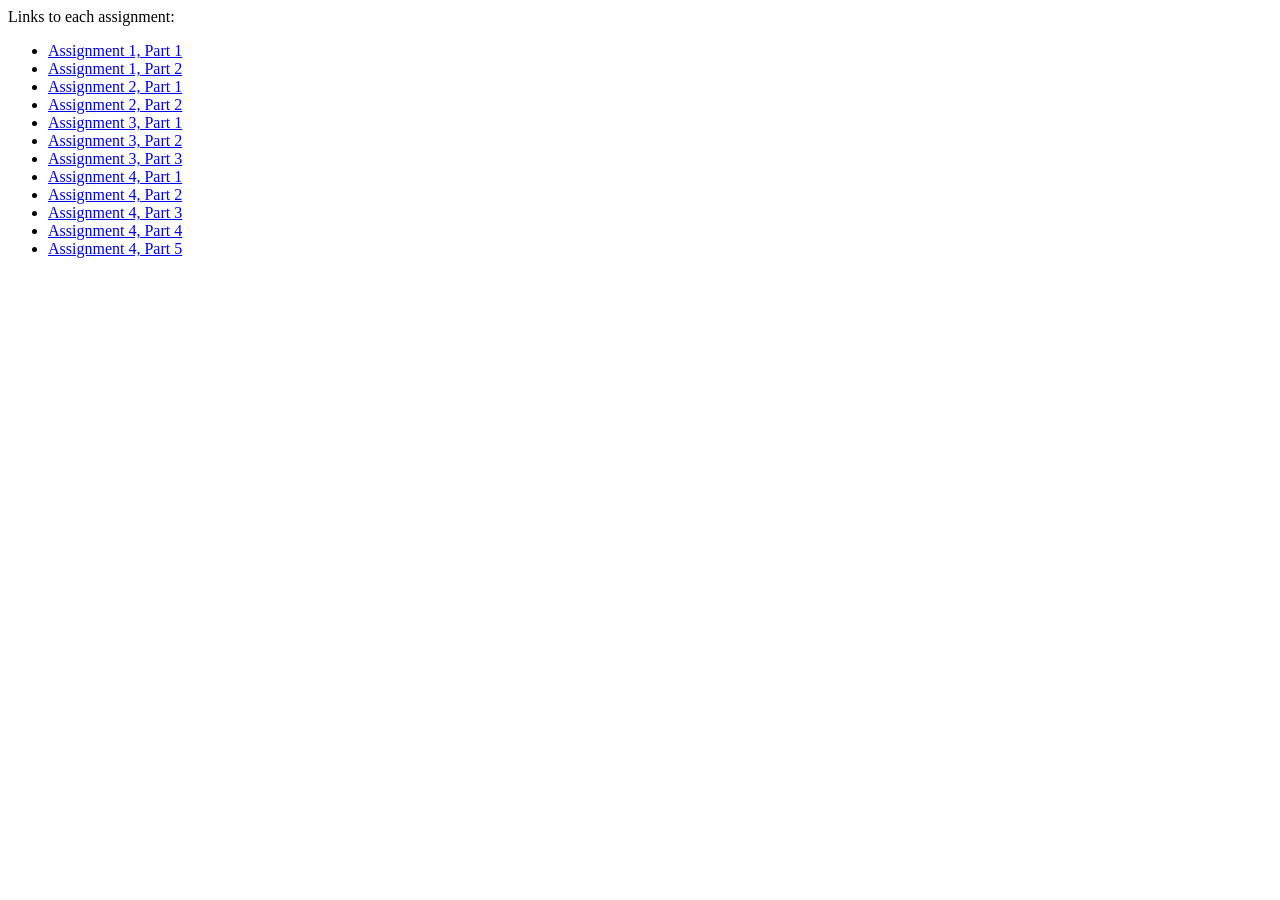
<file: index.html>
<!--
Name: Alexander Mitchell
Date: May 8th, 2026
File: index.html
Description: list of assignments with links
-->
<html>
  <head>
    <title>Assignment Repository</title>
  </head>
  <body>
    <p>Links to each assignment:<p>
	<ul>
	<li><a href="https://afmitchell.github.io/Assignment%201/Part%201/">Assignment 1, Part 1</a></li>
	<li><a href="https://afmitchell.github.io/Assignment%201/Part%202/">Assignment 1, Part 2</a></li>
	<li><a href="https://afmitchell.github.io/Assignment%202/Part%201/">Assignment 2, Part 1</a></li>
	<li><a href="https://afmitchell.github.io/Assignment%202/Part%202/">Assignment 2, Part 2</a></li>
	<li><a href="https://afmitchell.github.io/Assignment%203/Part%201/">Assignment 3, Part 1</a></li>
	<li><a href="https://afmitchell.github.io/Assignment%203/Part%202/">Assignment 3, Part 2</a></li>
	<li><a href="https://afmitchell.github.io/Assignment%203/Part%203/">Assignment 3, Part 3</a></li>
	<li><a href="https://afmitchell.github.io/Assignment%204/Part%201/">Assignment 4, Part 1</a></li>
	<li><a href="https://afmitchell.github.io/Assignment%204/Part%202/">Assignment 4, Part 2</a></li>
	<li><a href="https://afmitchell.github.io/Assignment%204/Part%203/">Assignment 4, Part 3</a></li>
	<li><a href="https://afmitchell.github.io/Assignment%204/Part%204/">Assignment 4, Part 4</a></li>
	<li><a href="https://afmitchell.github.io/Assignment%204/Part%205/">Assignment 4, Part 5</a></li>
	</ul>
  </body>
</html>
</file>
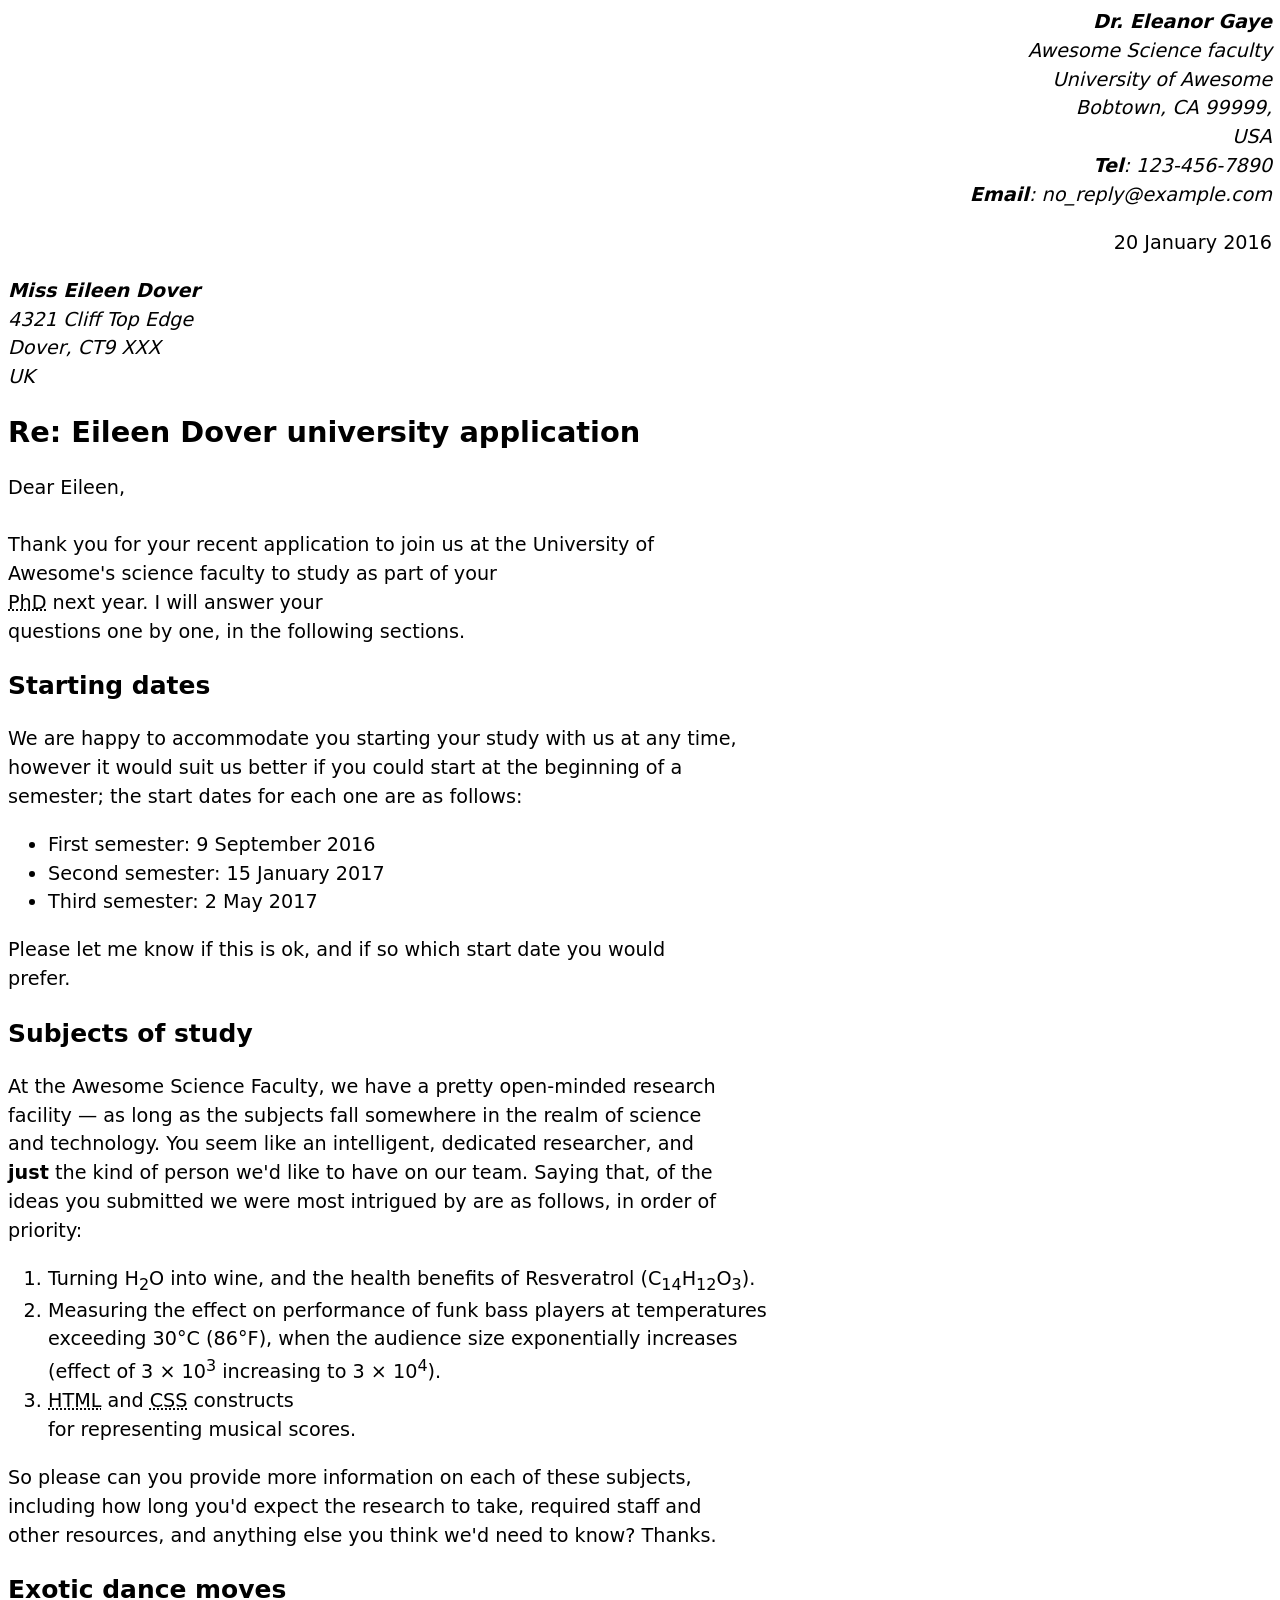
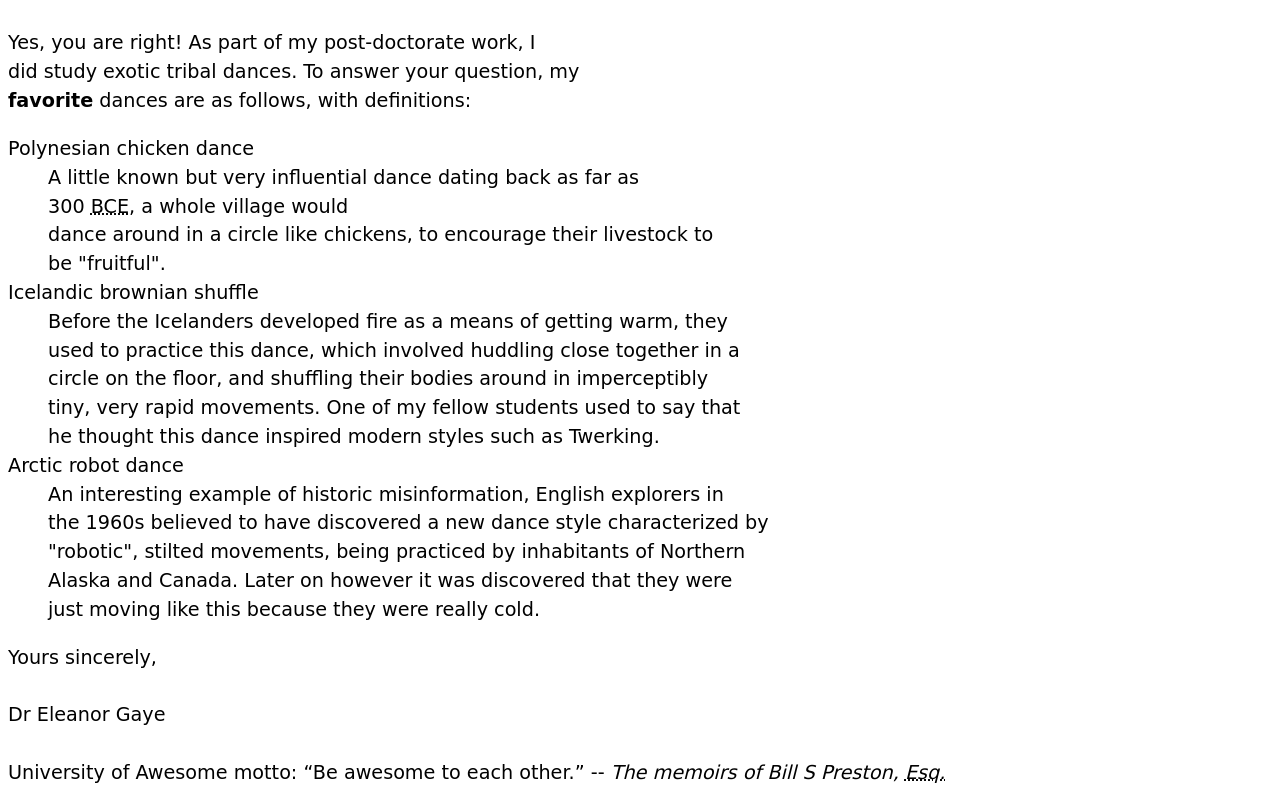
<file: Assignment 1/Part 1/index.html>
<!--
Name: Alexander Mitchell
File: index.html
Date: 11 May 2026
Markup of a letter.
-->
<!DOCTYPE html>
<html lang="en-US">
<head>
<meta charset="utf-8">
<meta name="author" content="Dr. Eleanor Gaye">
<style>body {
  font: 1.2em / 1.5 system-ui;
}

.sender-column {
  text-align: right;
}

h1 {
  font-size: 1.5em;
}

h2 {
  font-size: 1.3em;
}</style>
<title>Awesome science application correspondence</title>
</head>
<body>
<address class="sender-column">
<strong>Dr. Eleanor Gaye</strong><br>
Awesome Science faculty <br>
University of Awesome <br>
Bobtown, CA 99999, <br>
USA <br>
<strong>Tel</strong>: 123-456-7890 <br>
<strong>Email</strong>: no_reply@example.com
</address>

<p class="sender-column"><time datetime=2016-01-20>20 January 2016</time></p>

<address>
<strong>Miss Eileen Dover</strong><br>
4321 Cliff Top Edge <br>
Dover, CT9 XXX <br>
UK <br>
</address>

<h1>Re: Eileen Dover university application</h1>

<p>Dear Eileen,<br><br>

Thank you for your recent application to join us at the University of <br>
Awesome's science faculty to study as part of your <br>
<abbr title="Doctor of Philosophy">PhD</abbr> next year. I will answer your <br>
questions one by one, in the following sections. <br>
</p>
<h2>Starting dates</h2>
<p>
We are happy to accommodate you starting your study with us at any time, <br>
however it would suit us better if you could start at the beginning of a <br>
semester; the start dates for each one are as follows: <br>
</p>
<ul>
<li>First semester: <time datetime=2016-09-09>9 September 2016</time></li>
<li>Second semester: <time datetime=2017-01-15>15 January 2017</time></li>
<li>Third semester: <time datetime=2017-05-02>2 May 2017</time></li>
</ul>
<p>
Please let me know if this is ok, and if so which start date you would <br>
prefer. <br>
</p>
<h2>Subjects of study</h2>
<p>
At the Awesome Science Faculty, we have a pretty open-minded research <br>
facility — as long as the subjects fall somewhere in the realm of science <br>
and technology. You seem like an intelligent, dedicated researcher, and <br>
<strong>just</strong> the kind of person we'd like to have on our team. Saying that, of the <br>
ideas you submitted we were most intrigued by are as follows, in order of <br>
priority: <br>
</p>
<ol>
<li>Turning H<sub>2</sub>O into wine, and the health benefits of Resveratrol
(C<sub>14</sub>H<sub>12</sub>O<sub>3</sub>).</li>
<li>Measuring the effect on performance of funk bass players at temperatures <br>
exceeding 30°C (86°F), when the audience size exponentially increases <br>
(effect of 3 × 10<sup>3</sup> increasing to 3 × 10<sup>4</sup>).</li>
<li><abbr title="Hypertext Markup Language">HTML</abbr> and 
<abbr title="Cascading Style Sheets">CSS</abbr>
  constructs <br>for representing musical scores.</li>
</ol>
<p>
So please can you provide more information on each of these subjects, <br>
including how long you'd expect the research to take, required staff and <br>
other resources, and anything else you think we'd need to know? Thanks. <br>
</p>
<h2>Exotic dance moves</h2>
<p>
Yes, you are right! As part of my post-doctorate work, I <br>
did study exotic tribal dances. To answer your question, my <br>
<strong>favorite</strong> dances are as follows, with definitions: <br>
</p>
<dl>
<dt>Polynesian chicken dance </dt>
    <dd>A little known but very influential dance dating back as far as <br>
    300 <abbr title="Before Common Era">BCE</abbr>, a whole village would <br>
    dance around in a circle like chickens, to encourage their livestock to <br>
    be "fruitful".</dd>
<dt>Icelandic brownian shuffle </dt>
    <dd>Before the Icelanders developed fire as a means of getting warm, they <br>
    used to practice this dance, which involved huddling close together in a <br>
    circle on the floor, and shuffling their bodies around in imperceptibly <br>
    tiny, very rapid movements. One of my fellow students used to say that <br>
    he thought this dance inspired modern styles such as Twerking. </dd>
<dt>Arctic robot dance </dt>
    <dd>An interesting example of historic misinformation, English explorers in <br>
    the 1960s believed to have discovered a new dance style characterized by <br>
    "robotic", stilted movements, being practiced by inhabitants of Northern <br>
    Alaska and Canada. Later on however it was discovered that they were <br>
    just moving like this because they were really cold. </dd>
</dl>
<p>
Yours sincerely, <br>
<br>
Dr Eleanor Gaye <br>
<br>
University of Awesome motto: <q>Be awesome to each other.</q> --
<cite>The memoirs of Bill S Preston, <abbr title="Esquire">Esq.</abbr></cite>
</p>
</body>
</html>
</file>
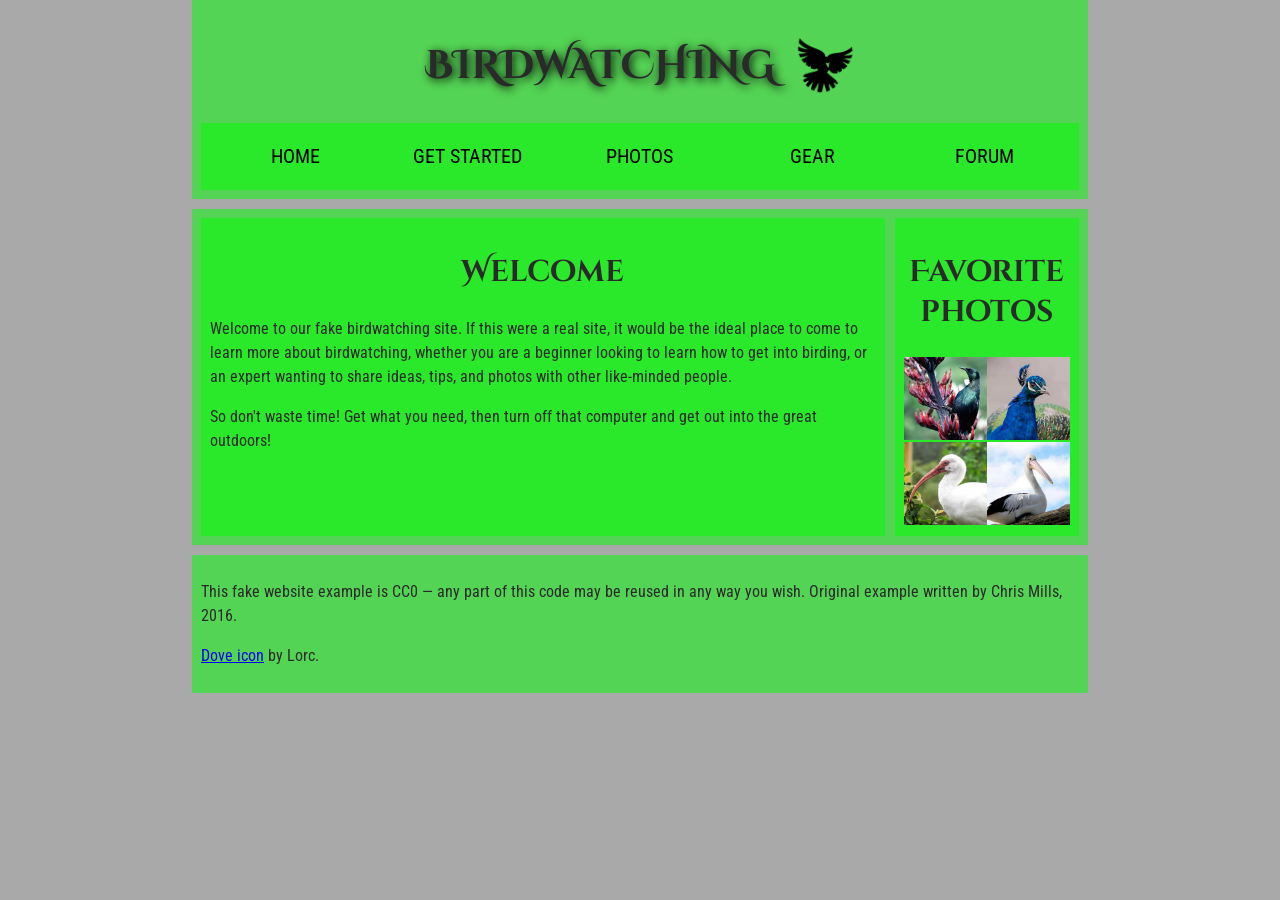
<file: Assignment 1/Part 2/index.html>
<!--
Name: Alexander Mitchell
File: index.html
Date: 11 May 2026
Birdwatching website.
-->

<!doctype html>
<html lang="en">
  <head>
    <meta charset="utf-8">
    <title>Birdwatching</title>
    <link
      href="https://fonts.googleapis.com/css?family=Roboto+Condensed:300%7CCinzel+Decorative:700"
      rel="stylesheet">
	<link rel="stylesheet" href="style.css">
  </head>

  <body>
    <header>
	<h1>
	Birdwatching
	<img src="dove.png" alt="">
	</h1>
	<nav>
    <ul>
	<li><a href="#">Home</a></li>
	<li><a href="#">Get started</a></li> 
	<li><a href="#">Photos</a></li> 
	<li><a href="#">Gear</a></li> 
	<li><a href="#">Forum</a></li>
	</ul>
	</nav>
	</header>
	<main>
	<article>
    <h2>Welcome</h2>

    <p>
      Welcome to our fake birdwatching site. If this were a real site, it
      would be the ideal place to come to learn more about birdwatching,
      whether you are a beginner looking to learn how to get into birding, or
      an expert wanting to share ideas, tips, and photos with other
      like-minded people.
    </p>

    <p>
      So don't waste time! Get what you need, then turn off that computer and
      get out into the great outdoors!
    </p>
	</article>
	<aside>
    <h2>Favorite photos</h2>

    <a href="favorite-bird-1.jpg"><img src="favorite-bird-1_th.jpg" alt="Greenish bird with a sharp beak, perched on a black branch with red buds"></a>
    <a href="favorite-bird-2.jpg"><img src="favorite-bird-2_th.jpg" alt="Upper half of a large blue bird with colorfull plumage and a crest"></a>
    <a href="favorite-bird-3.jpg"><img src="favorite-bird-3_th.jpg" alt="Front half of a large white bird with a long, curved beak"></a>
    <a href="favorite-bird-4.jpg"><img src="favorite-bird-4_th.jpg" alt="Large white bird with black plumage and a large beak"></a>
	</aside>
	</main>
	<footer>
    <p>
      This fake website example is CC0 — any part of this code may be reused
      in any way you wish. Original example written by Chris Mills, 2016.
    </p>
	
    <p>
      <a href="http://game-icons.net/lorc/originals/dove.html">Dove icon</a>
      by Lorc.
    </p>
	</footer>
  </body>
</html>
</file>
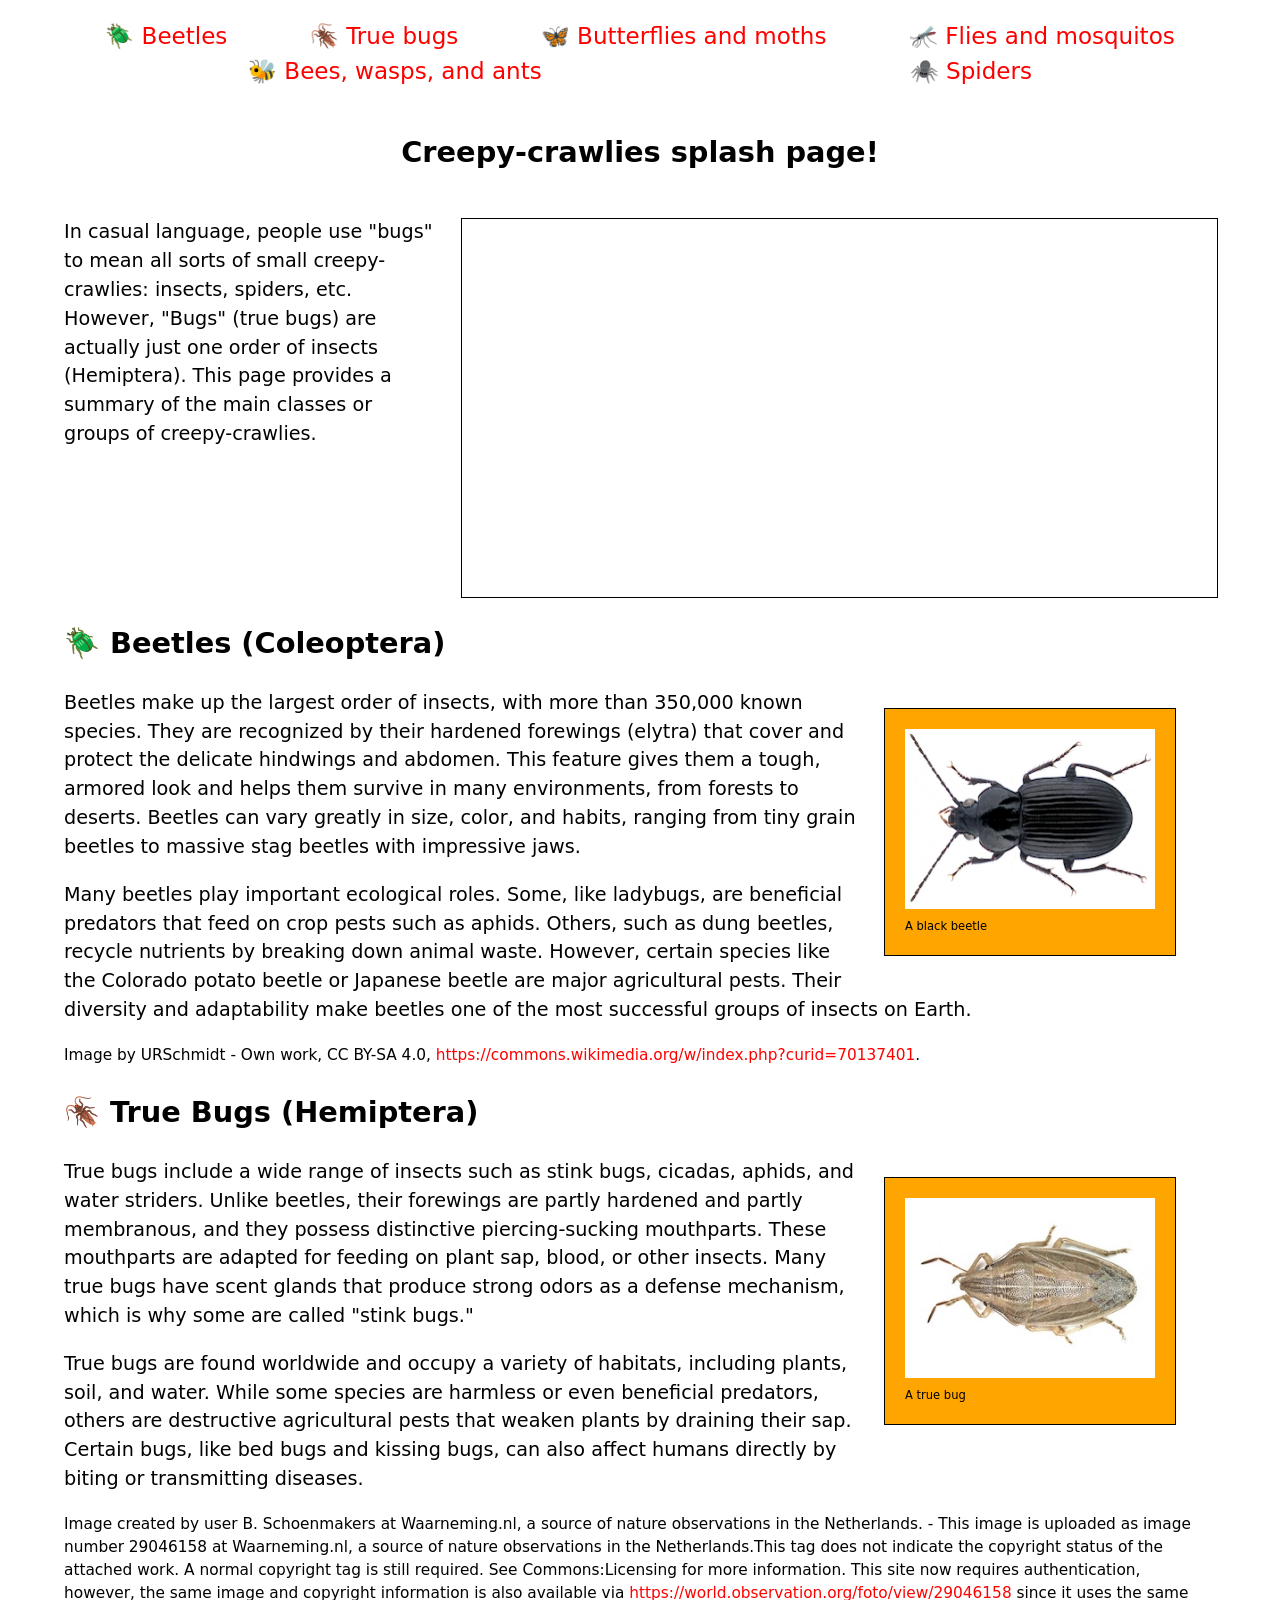
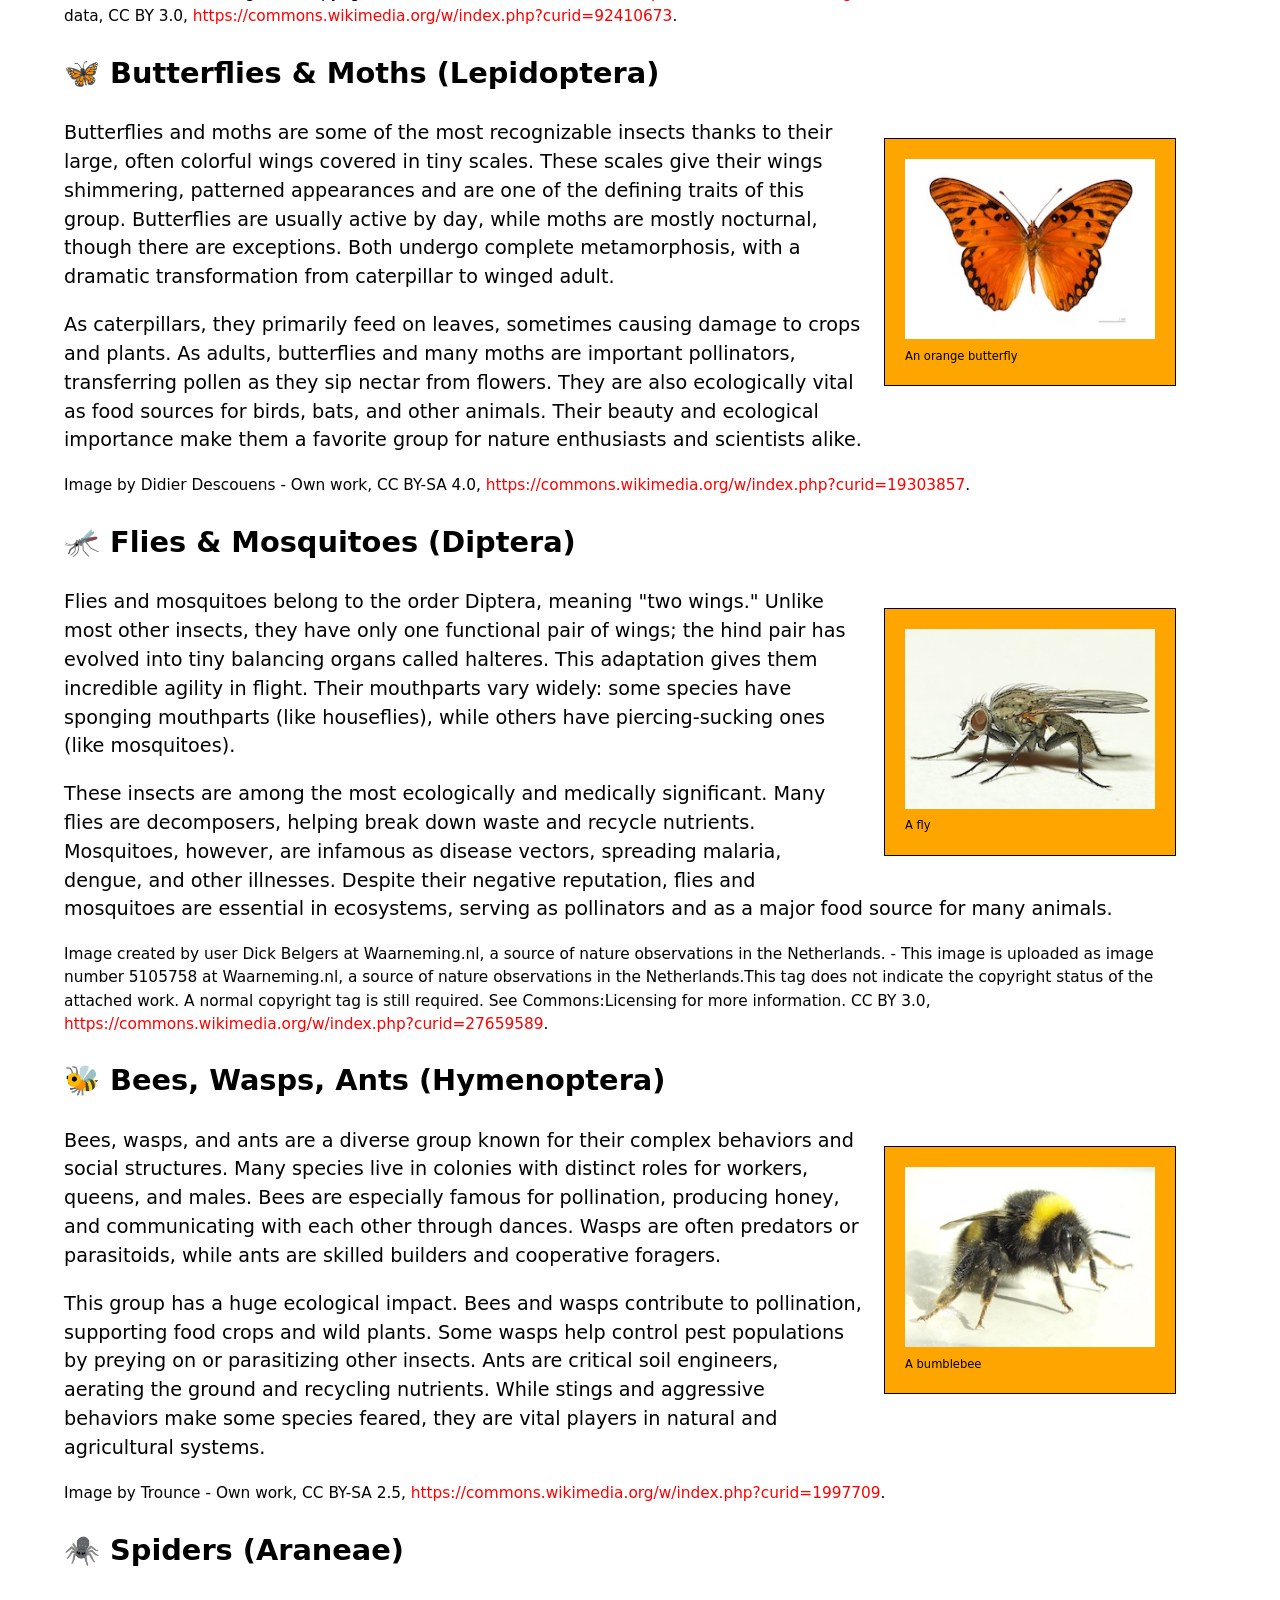
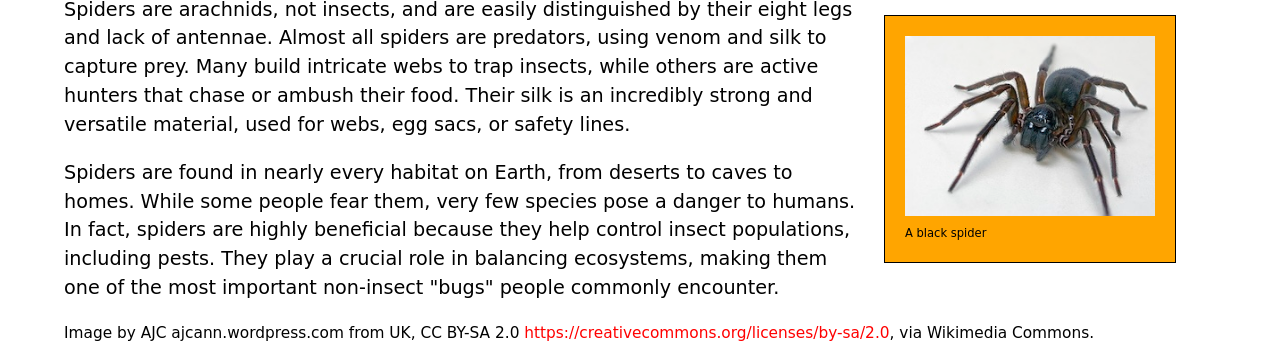
<file: Assignment 2/Part 1/index.html>
<!--
Name: Alexander Mitchell
File: index.html
Date: 05 June 2026
Splash page about bugs.
-->

<!doctype html>
<html lang="en">
  <head>
    <meta charset="utf-8">
    <title>Creepy crawlies!</title>
    <link href="style.css" rel="stylesheet">
  </head>
  <body>
    <header>
      <nav>
        <ul>
          <li><a href="#beetles">🪲 Beetles</a></li>
          <li><a href="#true_bugs">🪳 True bugs</a></li>
          <li><a href="#butterflies_moths">🦋 Butterflies and moths</a></li>
          <li><a href="#flies_mosquitos">🦟 Flies and mosquitos</a></li>
          <li><a href="#bees_wasps_ants">🐝 Bees, wasps, and ants</a></li>
          <li><a href="#spiders">🕷️ Spiders</a></li>
        </ul>
      </nav>
      <section>
        <h1>Creepy-crawlies splash page!</h1>
		<video autoplay preload="auto" loop muted>
			<source src="bug_video_640.mp4" type="video/mp4">
		</video>
        <p>
          In casual language, people use "bugs" to mean all sorts of small
          creepy-crawlies: insects, spiders, etc. However, "Bugs" (true bugs)
          are actually just one order of insects (Hemiptera). This page
          provides a summary of the main classes or groups of
          creepy-crawlies.
        </p>
      </section>
    </header>
    <main>
      <section id="beetles">
        <h2>🪲 Beetles (Coleoptera)</h2>
		<figure>
			<img src="beetle.png" alt="overhead view of a black beetle with a vertically striped abdomen" height="180" width="250">
			<figcaption>A black beetle</figcaption>
		</figure>
        <p>
          Beetles make up the largest order of insects, with more than
          350,000 known species. They are recognized by their hardened
          forewings (elytra) that cover and protect the delicate hindwings
          and abdomen. This feature gives them a tough, armored look and
          helps them survive in many environments, from forests to deserts.
          Beetles can vary greatly in size, color, and habits, ranging from
          tiny grain beetles to massive stag beetles with impressive jaws.
        </p>
        <p>
          Many beetles play important ecological roles. Some, like ladybugs,
          are beneficial predators that feed on crop pests such as aphids.
          Others, such as dung beetles, recycle nutrients by breaking down
          animal waste. However, certain species like the Colorado potato
          beetle or Japanese beetle are major agricultural pests. Their
          diversity and adaptability make beetles one of the most successful
          groups of insects on Earth.
        </p>

        <p class="copyright">
          Image by URSchmidt - Own work, CC BY-SA 4.0,
          <a href="https://commons.wikimedia.org/w/index.php?curid=70137401"
            >https://commons.wikimedia.org/w/index.php?curid=70137401</a
          >.
        </p>
      </section>
      <section id="true_bugs">
        <h2>🪳 True Bugs (Hemiptera)</h2>
		<figure>
			<img src="true_bug.jpg" alt="brown insect with folded wings" height="180" width="250">
			<figcaption>A true bug</figcaption>
		</figure>
        <p>
          True bugs include a wide range of insects such as stink bugs,
          cicadas, aphids, and water striders. Unlike beetles, their
          forewings are partly hardened and partly membranous, and they
          possess distinctive piercing-sucking mouthparts. These mouthparts
          are adapted for feeding on plant sap, blood, or other insects. Many
          true bugs have scent glands that produce strong odors as a defense
          mechanism, which is why some are called "stink bugs."
        </p>

        <p>
          True bugs are found worldwide and occupy a variety of habitats,
          including plants, soil, and water. While some species are harmless
          or even beneficial predators, others are destructive agricultural
          pests that weaken plants by draining their sap. Certain bugs, like
          bed bugs and kissing bugs, can also affect humans directly by
          biting or transmitting diseases.
        </p>

        <p class="copyright">
          Image created by user B. Schoenmakers at Waarneming.nl, a source of
          nature observations in the Netherlands. - This image is uploaded as
          image number 29046158 at Waarneming.nl, a source of nature
          observations in the Netherlands.This tag does not indicate the
          copyright status of the attached work. A normal copyright tag is
          still required. See Commons:Licensing for more information. This
          site now requires authentication, however, the same image and
          copyright information is also available via
          <a href="https://world.observation.org/foto/view/29046158"
            >https://world.observation.org/foto/view/29046158</a
          >
          since it uses the same data, CC BY 3.0,
          <a href="https://commons.wikimedia.org/w/index.php?curid=92410673"
            >https://commons.wikimedia.org/w/index.php?curid=92410673</a
          >.
        </p>
      </section>
      <section id="butterflies_moths">
        <h2>🦋 Butterflies & Moths (Lepidoptera)</h2>
		<figure>
			<img src="butterfly.jpg" alt="orange butterfly with black spotting around the edge of the wings" height="180" width="250">
			<figcaption>An orange butterfly</figcaption>
		</figure>
        <p>
          Butterflies and moths are some of the most recognizable insects
          thanks to their large, often colorful wings covered in tiny scales.
          These scales give their wings shimmering, patterned appearances and
          are one of the defining traits of this group. Butterflies are
          usually active by day, while moths are mostly nocturnal, though
          there are exceptions. Both undergo complete metamorphosis, with a
          dramatic transformation from caterpillar to winged adult.
        </p>

        <p>
          As caterpillars, they primarily feed on leaves, sometimes causing
          damage to crops and plants. As adults, butterflies and many moths
          are important pollinators, transferring pollen as they sip nectar
          from flowers. They are also ecologically vital as food sources for
          birds, bats, and other animals. Their beauty and ecological
          importance make them a favorite group for nature enthusiasts and
          scientists alike.
        </p>

        <p class="copyright">
          Image by Didier Descouens - Own work, CC BY-SA 4.0,
          <a href="https://commons.wikimedia.org/w/index.php?curid=19303857"
            >https://commons.wikimedia.org/w/index.php?curid=19303857</a
          >.
        </p>
      </section>
      <section id="flies_mosquitos">
        <h2>🦟 Flies & Mosquitoes (Diptera)</h2>
		<figure>
			<img src="fly.jpg" alt="brown fly with orange eyes and a small abdomen" height="180" width="250">
			<figcaption>A fly</figcaption>
		</figure>
        <p>
          Flies and mosquitoes belong to the order Diptera, meaning "two
          wings." Unlike most other insects, they have only one functional
          pair of wings; the hind pair has evolved into tiny balancing organs
          called halteres. This adaptation gives them incredible agility in
          flight. Their mouthparts vary widely: some species have sponging
          mouthparts (like houseflies), while others have piercing-sucking
          ones (like mosquitoes).
        </p>

        <p>
          These insects are among the most ecologically and medically
          significant. Many flies are decomposers, helping break down waste
          and recycle nutrients. Mosquitoes, however, are infamous as disease
          vectors, spreading malaria, dengue, and other illnesses. Despite
          their negative reputation, flies and mosquitoes are essential in
          ecosystems, serving as pollinators and as a major food source for
          many animals.
        </p>

        <p class="copyright">
          Image created by user Dick Belgers at Waarneming.nl, a source of
          nature observations in the Netherlands. - This image is uploaded as
          image number 5105758 at Waarneming.nl, a source of nature
          observations in the Netherlands.This tag does not indicate the
          copyright status of the attached work. A normal copyright tag is
          still required. See Commons:Licensing for more information. CC BY
          3.0,
          <a href="https://commons.wikimedia.org/w/index.php?curid=27659589"
            >https://commons.wikimedia.org/w/index.php?curid=27659589</a
          >.
        </p>
      </section>
      <section id="bees_wasps_ants">
        <h2>🐝 Bees, Wasps, Ants (Hymenoptera)</h2>
		<figure>
			<img src="bee.jpg" alt="Black and yellow bee, covered in hairs" height="180" width="250">
			<figcaption>A bumblebee</figcaption>
		</figure>
        <p>
          Bees, wasps, and ants are a diverse group known for their complex
          behaviors and social structures. Many species live in colonies with
          distinct roles for workers, queens, and males. Bees are especially
          famous for pollination, producing honey, and communicating with
          each other through dances. Wasps are often predators or
          parasitoids, while ants are skilled builders and cooperative
          foragers.
        </p>

        <p>
          This group has a huge ecological impact. Bees and wasps contribute
          to pollination, supporting food crops and wild plants. Some wasps
          help control pest populations by preying on or parasitizing other
          insects. Ants are critical soil engineers, aerating the ground and
          recycling nutrients. While stings and aggressive behaviors make
          some species feared, they are vital players in natural and
          agricultural systems.
        </p>

        <p class="copyright">
          Image by Trounce - Own work, CC BY-SA 2.5,
          <a href="https://commons.wikimedia.org/w/index.php?curid=1997709"
            >https://commons.wikimedia.org/w/index.php?curid=1997709</a
          >.
        </p>
      </section>
      <section id="spiders">
        <h2>🕷️ Spiders (Araneae)</h2>
		<figure>
			<img src="spider.jpg" alt="black spider with large mandibles and brown legs" height="180" width="250">
			<figcaption>A black spider</figcaption>
		</figure>
        <p>
          Spiders are arachnids, not insects, and are easily distinguished by
          their eight legs and lack of antennae. Almost all spiders are
          predators, using venom and silk to capture prey. Many build
          intricate webs to trap insects, while others are active hunters
          that chase or ambush their food. Their silk is an incredibly strong
          and versatile material, used for webs, egg sacs, or safety lines.
        </p>

        <p>
          Spiders are found in nearly every habitat on Earth, from deserts to
          caves to homes. While some people fear them, very few species pose
          a danger to humans. In fact, spiders are highly beneficial because
          they help control insect populations, including pests. They play a
          crucial role in balancing ecosystems, making them one of the most
          important non-insect "bugs" people commonly encounter.
        </p>

        <p class="copyright">
          Image by AJC ajcann.wordpress.com from UK, CC BY-SA 2.0
          <a href="https://creativecommons.org/licenses/by-sa/2.0"
            >https://creativecommons.org/licenses/by-sa/2.0</a
          >, via Wikimedia Commons.
        </p>
      </section>
    </main>
  </body>
</html>
</file>
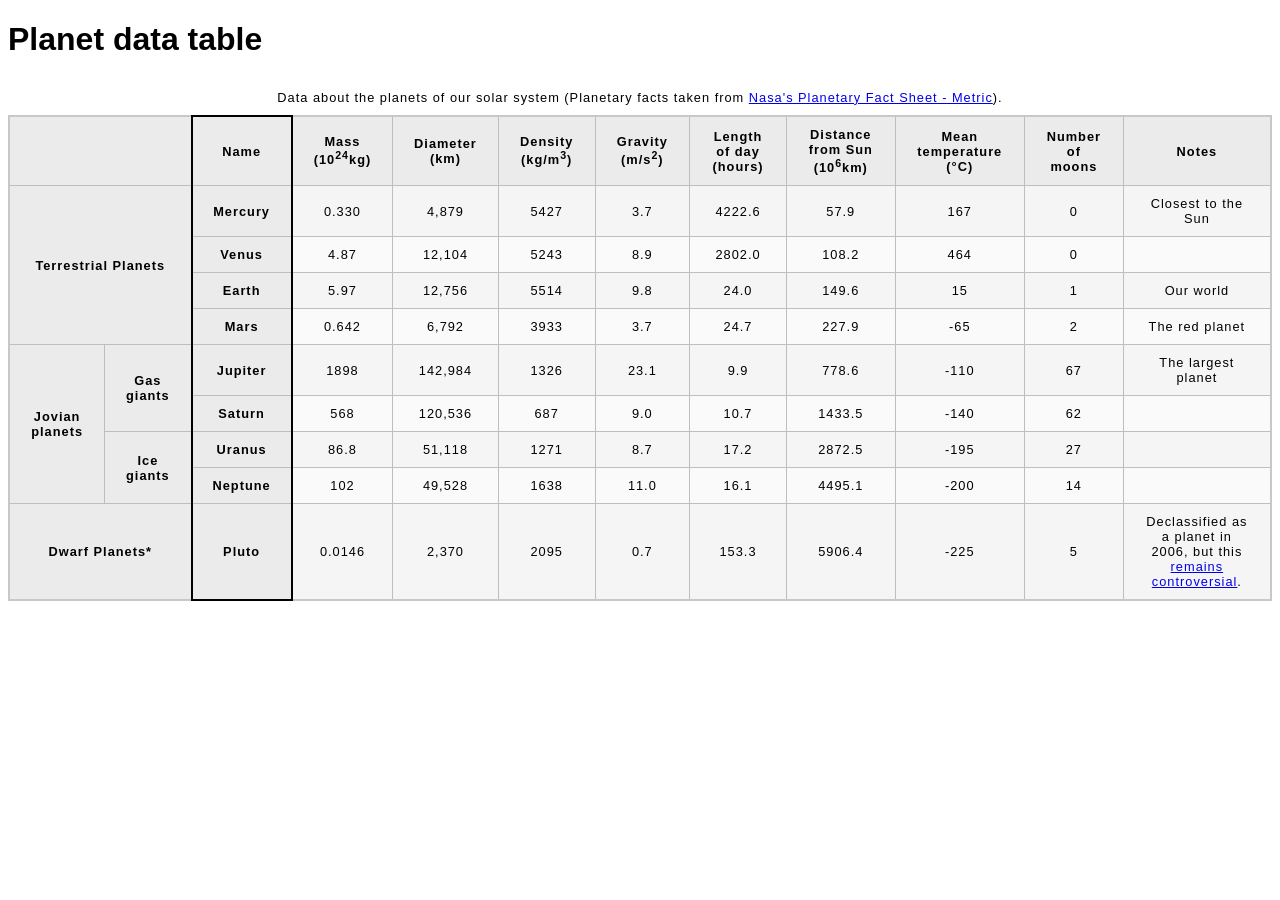
<file: Assignment 2/Part 2/index.html>
<!--
Name: Alexander Mitchell
File: index.html
Date: 05 June 2026
Table of data on planets.
-->
<!doctype html>
<html lang="en-US">
  <head>
    <meta charset="utf-8">
    <meta name="viewport" content="width=device-width">
    <title>Planet data table</title>
    <link href="style.css" rel="stylesheet" type="text/css">
  </head>
  <body>
    <h1>Planet data table</h1>
	<table>
		<caption>Data about the planets of our solar system 
		(Planetary facts taken from <a href="http://nssdc.gsfc.nasa.gov/planetary/factsheet/">
		Nasa's Planetary Fact Sheet - Metric</a>). </caption>
		<colgroup>
			<col span="2">
			<col class="column-border">
			<col span="9">
		</colgroup>
		<thead>
		<tr>
			<th scope="col" colspan="2"></th>
			<th scope="col">Name</th>
			<th scope="col">Mass (10<sup>24</sup>kg)</th>
			<th scope="col">Diameter (km)</th>
			<th scope="col">Density (kg/m<sup>3</sup>)</th>
			<th scope="col">Gravity (m/s<sup>2</sup>)</th>
			<th scope="col">Length of day (hours)</th>
			<th scope="col">Distance from Sun (10<sup>6</sup>km)</th>
			<th scope="col">Mean temperature (°C)</th>
			<th scope="col">Number of moons</th>
			<th scope="col">Notes</th>
		</tr>
		</thead>
		<tbody>
		<tr>
			<th scope="rowgroup" rowspan="4" colspan="2">Terrestrial Planets</th>
			<th scope="row">Mercury</th>
			<td>0.330</td>
			<td>4,879</td>
			<td>5427</td>
			<td>3.7</td>
			<td>4222.6</td>
			<td>57.9</td>
			<td>167</td>
			<td>0</td>
			<td>Closest to the Sun</td>			
		</tr>
		<tr>
			<th scope="row">Venus</th>
			<td>4.87</td> 
			<td>12,104</td> 
			<td>5243</td> 
			<td>8.9</td> 
			<td>2802.0</td> 
			<td>108.2</td> 
			<td>464</td> 
			<td>0</td>
			<td></td>
		</tr>
		<tr>
			<th scope="row">Earth</th>
			<td>5.97</td> 
			<td>12,756</td> 
			<td>5514</td> 
			<td>9.8</td> 
			<td>24.0</td> 
			<td>149.6</td> 
			<td>15</td> 
			<td>1</td>
			<td>Our world</td>
		</tr>
		<tr>
			<th scope="row">Mars</th>        
			<td>0.642</td> 
			<td>6,792</td> 
			<td>3933</td> 
			<td>3.7</td> 
			<td>24.7</td> 
			<td>227.9</td> 
			<td>-65</td> 
			<td>2</td>
			<td>The red planet</td>
		</tr>
		<tr>
			<th scope="rowgroup" rowspan="4">Jovian planets</th>
			<th scope="rowgroup" rowspan="2">Gas giants</th>
			<th scope="row">Jupiter</th>        
			<td>1898</td>         
			<td>142,984</td> 
			<td>1326</td> 
			<td>23.1</td> 
			<td>9.9</td> 
			<td>778.6</td> 
			<td>-110</td> 
			<td>67</td>
			<td>The largest planet</td>
		</tr>
		<tr>
			<th scope="row">Saturn</th>              
			<td>568</td> 
			<td>120,536</td> 
			<td>687</td> 
			<td>9.0</td> 
			<td>10.7</td> 
			<td>1433.5</td> 
			<td>-140</td> 
			<td>62</td>
			<td></td>
		</tr>
		<tr>
			<th scope="rowgroup" rowspan="2">Ice giants</th>
			<th scope="row">Uranus</th>               
			<td>86.8</td>         
			<td>51,118</td> 
			<td>1271</td> 
			<td>8.7</td> 
			<td>17.2</td> 
			<td>2872.5</td> 
			<td>-195</td> 
			<td>27</td>
			<td></td>
		</tr>
		<tr>
			<th scope="row">Neptune</th>                     
			<td>102</td> 
			<td>49,528</td> 
			<td>1638</td> 
			<td>11.0</td> 
			<td>16.1</td> 
			<td>4495.1</td> 
			<td>-200</td> 
			<td>14</td>
			<td></td>
		</tr>
		<tr>
			<th scope="rowgroup" colspan="2">Dwarf Planets*</th>                     
			<th scope="row">Pluto</th>                            
			<td>0.0146</td> 
			<td>2,370</td> 
			<td>2095</td> 
			<td>0.7</td> 
			<td>153.3</td> 
			<td>5906.4</td> 
			<td>-225</td> 
			<td>5</td>
			<td>Declassified as a planet in 2006, but this 
			<a href="http://www.usatoday.com/story/tech/2014/10/02/pluto-planet-solar-system/16578959/">
			remains controversial</a>.</td>
		</tr>
		</tbody>
	</table>
  </body>
</html>
</file>
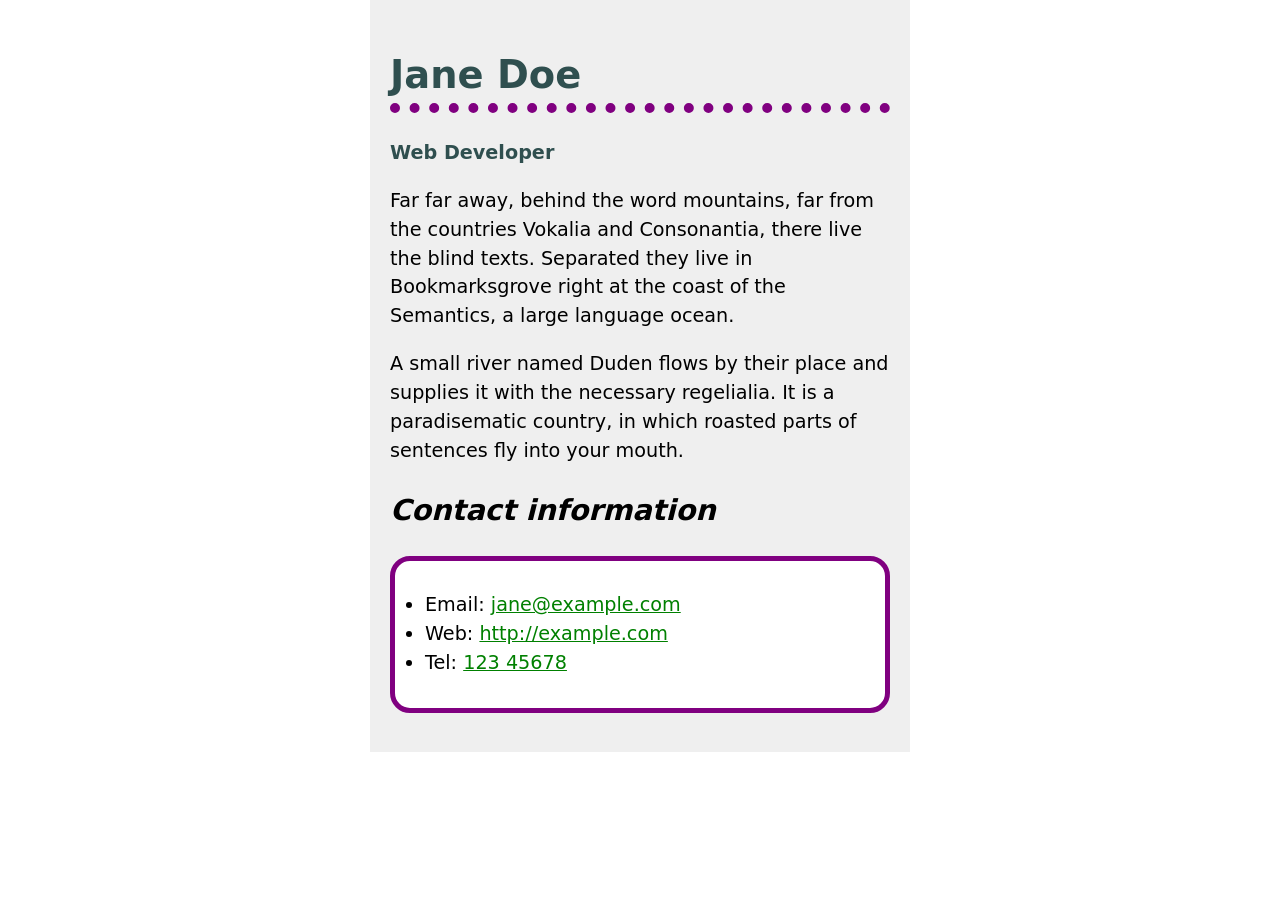
<file: Assignment 3/Part 1/index.html>
<!--
Name: Alex Mitchell
File: index.html
Date: 15 June 2026
A biography page.
-->
<!doctype html>
<html lang="en">
	<head>
		<meta charset="utf-8">
		<link rel="stylesheet" href="style.css">
		<title>Jane Doe Biography</title>
	</head>
	<body>
		<h1>Jane Doe</h1>
		<div class="job-title">Web Developer</div>
		<p>
		Far far away, behind the word mountains, far from the countries Vokalia and
		Consonantia, there live the blind texts. Separated they live in Bookmarksgrove
		right at the coast of the Semantics, a large language ocean.
		</p>

		<p>
		A small river named Duden flows by their place and supplies it with the
		necessary regelialia. It is a paradisematic country, in which roasted parts of
		sentences fly into your mouth.
		</p>

		<h2>Contact information</h2>
		<ul>
			<li>Email: <a href="mailto:jane@example.com">jane@example.com</a></li>
			<li>Web: <a href="http://example.com">http://example.com</a></li>
			<li>Tel: <a href="tel:12345678">123 45678</a></li>
		</ul>
	</body>
</html>
</file>
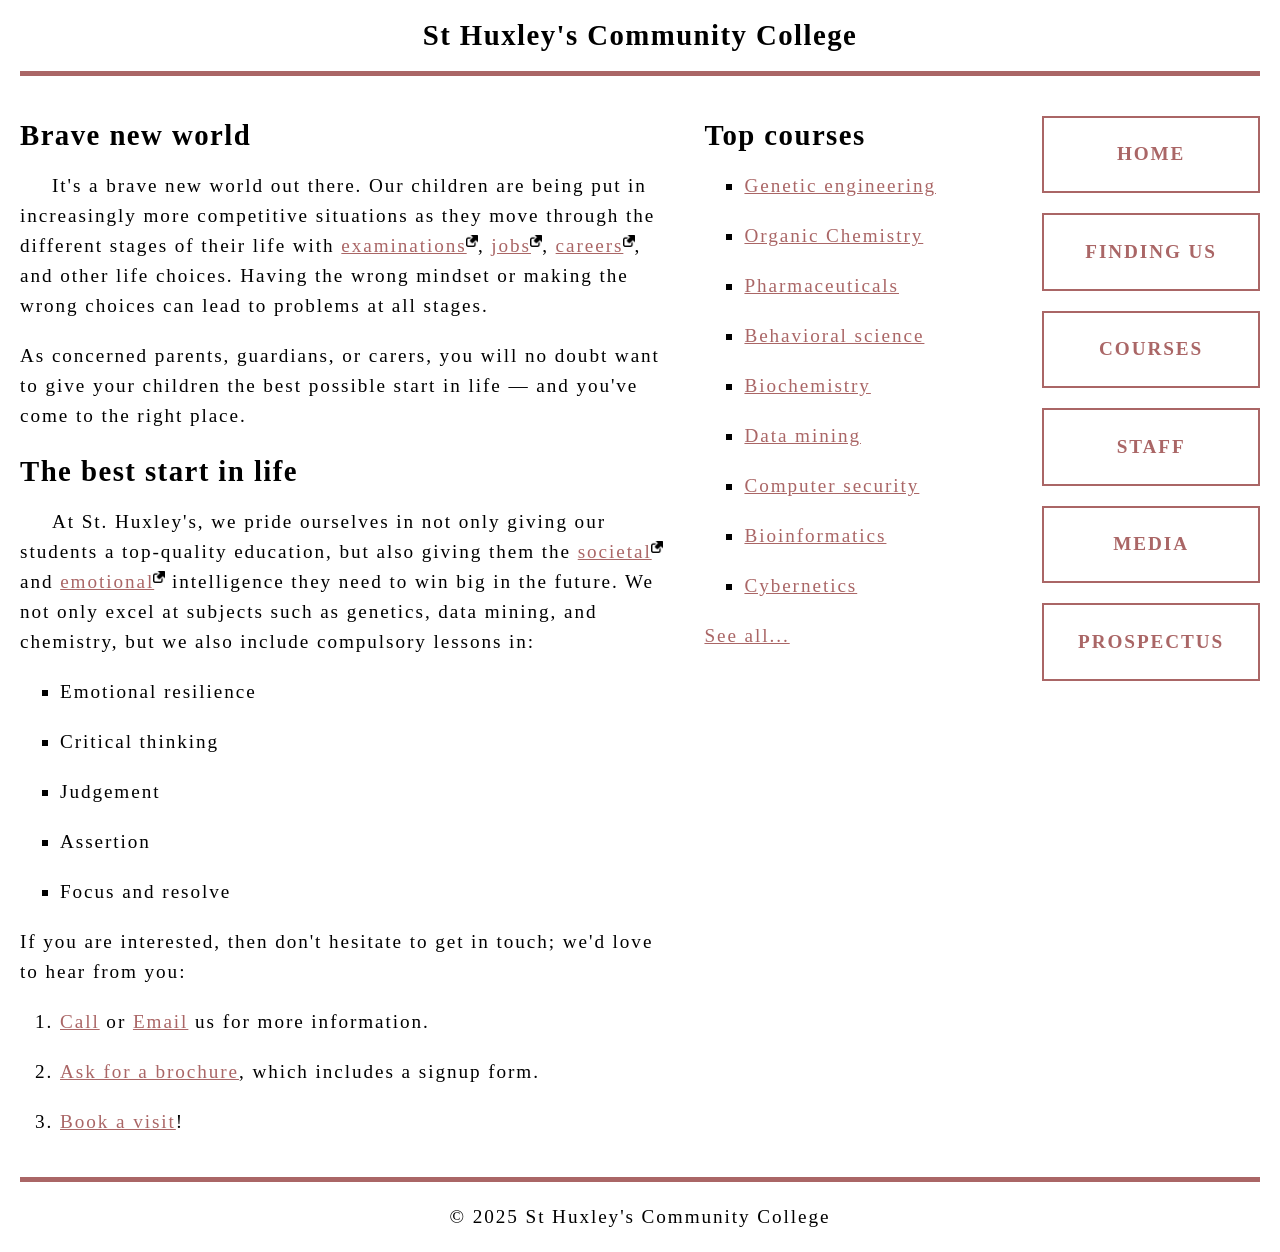
<file: Assignment 3/Part 2/index.html>
<!--
Name: Alex Mitchell
File: index.html
Date: 15 June 2026
A community school homepage.
-->
<!doctype html>
<html lang="en-US">
  <head>
    <meta charset="utf-8">
    <meta name="viewport" content="width=device-width">
    <title>St Huxley's Community College</title>
    <link href="style.css" type="text/css" rel="stylesheet">
  </head>
  <body>
    <header>
      <h1>St Huxley's Community College</h1>
    </header>

    <main>
      <section>
        <h2>Brave new world</h2>

        <p>
          It's a brave new world out there. Our children are being put in
          increasingly more competitive situations as they move through the
          different stages of their life with
          <a href="https://en.wikipedia.org/wiki/Examination">examinations</a
          >, <a href="https://en.wikipedia.org/wiki/Jobs">jobs</a>,
          <a href="https://en.wikipedia.org/wiki/Career">careers</a>, and
          other life choices. Having the wrong mindset or making the wrong
          choices can lead to problems at all stages.
        </p>

        <p>
          As concerned parents, guardians, or carers, you will no doubt want
          to give your children the best possible start in life — and you've
          come to the right place.
        </p>

        <h2>The best start in life</h2>

        <p>
          At St. Huxley's, we pride ourselves in not only giving our students
          a top-quality education, but also giving them the
          <a href="https://en.wikipedia.org/wiki/Society">societal</a> and
          <a href="https://en.wikipedia.org/wiki/Emotion">emotional</a>
          intelligence they need to win big in the future. We not only excel
          at subjects such as genetics, data mining, and chemistry, but we
          also include compulsory lessons in:
        </p>

        <ul>
          <li>Emotional resilience</li>
          <li>Critical thinking</li>
          <li>Judgement</li>
          <li>Assertion</li>
          <li>Focus and resolve</li>
        </ul>

        <p>
          If you are interested, then don't hesitate to get in touch; we'd
          love to hear from you:
        </p>

        <ol>
          <li>
            <a href="#">Call</a> or <a href="#">Email</a> us for more
            information.
          </li>
          <li>
            <a href="#">Ask for a brochure</a>, which includes a signup form.
          </li>
          <li><a href="#">Book a visit</a>!</li>
        </ol>
      </section>

      <aside>
        <h2>Top courses</h2>

        <ul>
          <li><a href="#">Genetic engineering</a></li>
          <li><a href="#">Organic Chemistry</a></li>
          <li><a href="#">Pharmaceuticals</a></li>
          <li><a href="#">Behavioral science</a></li>
          <li><a href="#">Biochemistry</a></li>
          <li><a href="#">Data mining</a></li>
          <li><a href="#">Computer security</a></li>
          <li><a href="#">Bioinformatics</a></li>
          <li><a href="#">Cybernetics</a></li>
        </ul>

        <p><a href="#">See all...</a></p>
      </aside>

      <nav>
        <ul>
          <li><a href="#">Home</a></li>
          <li><a href="#">Finding us</a></li>
          <li><a href="#">Courses</a></li>
          <li><a href="#">Staff</a></li>
          <li><a href="#">Media</a></li>
          <li><a href="#">Prospectus</a></li>
        </ul>
      </nav>
    </main>

    <footer>
      <p>&copy; 2025 St Huxley's Community College</p>
    </footer>
  </body>
</html>
</file>
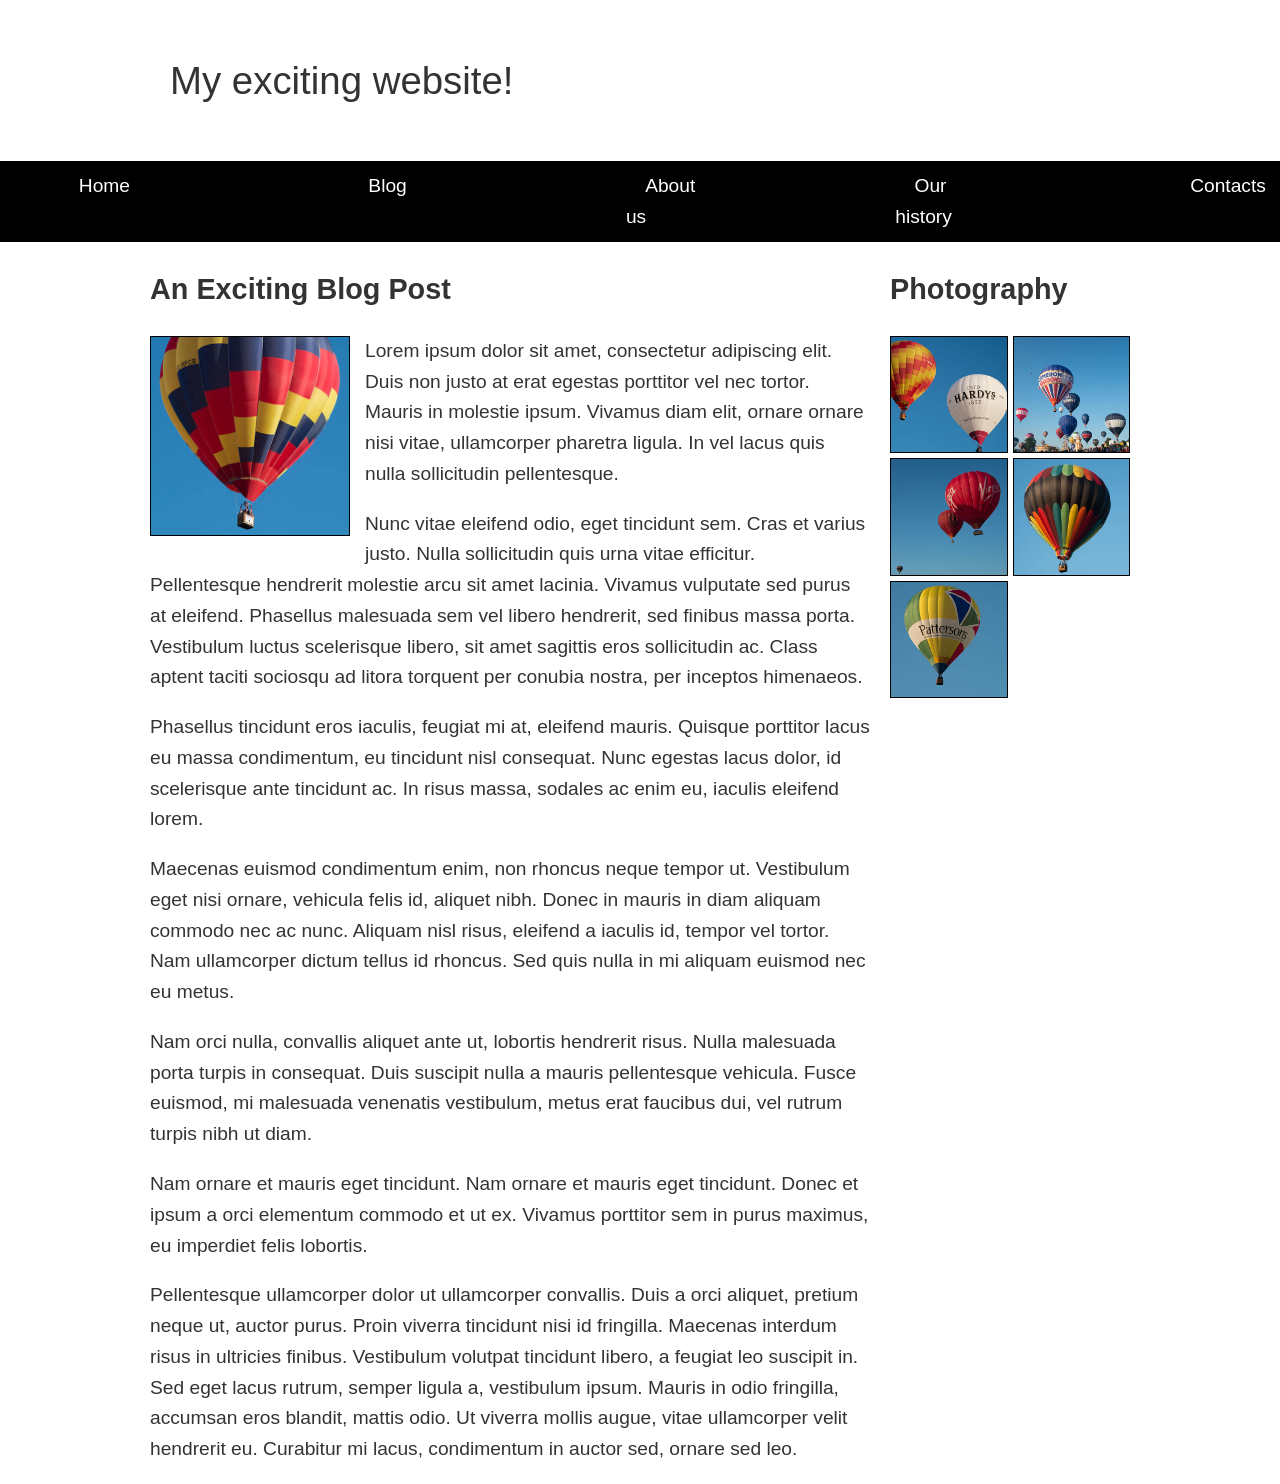
<file: Assignment 3/Part 3/index.html>
<!--
Name: Alex Mitchell
File: index.html
Date: 19 June 2026
A blog website.
-->
<!doctype html>
<html lang="en-US">
  <head>
    <meta charset="utf-8">
    <meta name="viewport" content="width=device-width, initial-scale=1">
    <title>Layout Task</title>
    <link href="style.css" rel="stylesheet" type="text/css">
  </head>

  <body>
    <div class="logo">My exciting website!</div>

    <nav>
      <ul>
        <li><a href="">Home</a></li>
        <li><a href="">Blog</a></li>
        <li><a href="">About us</a></li>
        <li><a href="">Our history</a></li>
        <li><a href="">Contacts</a></li>
      </ul>
    </nav>

    <main class="grid">
      <article>
        <h1>An Exciting Blog Post</h1>
        <img src="images/square6.jpg" alt="placeholder" class="feature" />
        <p>
          Lorem ipsum dolor sit amet, consectetur adipiscing elit. Duis non
          justo at erat egestas porttitor vel nec tortor. Mauris in molestie
          ipsum. Vivamus diam elit, ornare ornare nisi vitae, ullamcorper
          pharetra ligula. In vel lacus quis nulla sollicitudin pellentesque.
        </p>

        <p>
          Nunc vitae eleifend odio, eget tincidunt sem. Cras et varius justo.
          Nulla sollicitudin quis urna vitae efficitur. Pellentesque
          hendrerit molestie arcu sit amet lacinia. Vivamus vulputate sed
          purus at eleifend. Phasellus malesuada sem vel libero hendrerit,
          sed finibus massa porta. Vestibulum luctus scelerisque libero, sit
          amet sagittis eros sollicitudin ac. Class aptent taciti sociosqu ad
          litora torquent per conubia nostra, per inceptos himenaeos.
        </p>

        <p>
          Phasellus tincidunt eros iaculis, feugiat mi at, eleifend mauris.
          Quisque porttitor lacus eu massa condimentum, eu tincidunt nisl
          consequat. Nunc egestas lacus dolor, id scelerisque ante tincidunt
          ac. In risus massa, sodales ac enim eu, iaculis eleifend lorem.
        </p>

        <p>
          Maecenas euismod condimentum enim, non rhoncus neque tempor ut.
          Vestibulum eget nisi ornare, vehicula felis id, aliquet nibh. Donec
          in mauris in diam aliquam commodo nec ac nunc. Aliquam nisl risus,
          eleifend a iaculis id, tempor vel tortor. Nam ullamcorper dictum
          tellus id rhoncus. Sed quis nulla in mi aliquam euismod nec eu
          metus.
        </p>

        <p>
          Nam orci nulla, convallis aliquet ante ut, lobortis hendrerit
          risus. Nulla malesuada porta turpis in consequat. Duis suscipit
          nulla a mauris pellentesque vehicula. Fusce euismod, mi malesuada
          venenatis vestibulum, metus erat faucibus dui, vel rutrum turpis
          nibh ut diam.
        </p>

        <p>
          Nam ornare et mauris eget tincidunt. Nam ornare et mauris eget
          tincidunt. Donec et ipsum a orci elementum commodo et ut ex.
          Vivamus porttitor sem in purus maximus, eu imperdiet felis
          lobortis.
        </p>

        <p>
          Pellentesque ullamcorper dolor ut ullamcorper convallis. Duis a
          orci aliquet, pretium neque ut, auctor purus. Proin viverra
          tincidunt nisi id fringilla. Maecenas interdum risus in ultricies
          finibus. Vestibulum volutpat tincidunt libero, a feugiat leo
          suscipit in. Sed eget lacus rutrum, semper ligula a, vestibulum
          ipsum. Mauris in odio fringilla, accumsan eros blandit, mattis
          odio. Ut viverra mollis augue, vitae ullamcorper velit hendrerit
          eu. Curabitur mi lacus, condimentum in auctor sed, ornare sed leo.
        </p>
      </article>

      <aside>
        <h2>Photography</h2>
        <ul class="photos">
          <li><img src="images/square1.jpg" alt="placeholder" /></li>
          <li><img src="images/square2.jpg" alt="placeholder" /></li>
          <li><img src="images/square3.jpg" alt="placeholder" /></li>
          <li><img src="images/square4.jpg" alt="placeholder" /></li>
          <li><img src="images/square5.jpg" alt="placeholder" /></li>
        </ul>
      </aside>
    </main>
  </body>
</html>
</file>
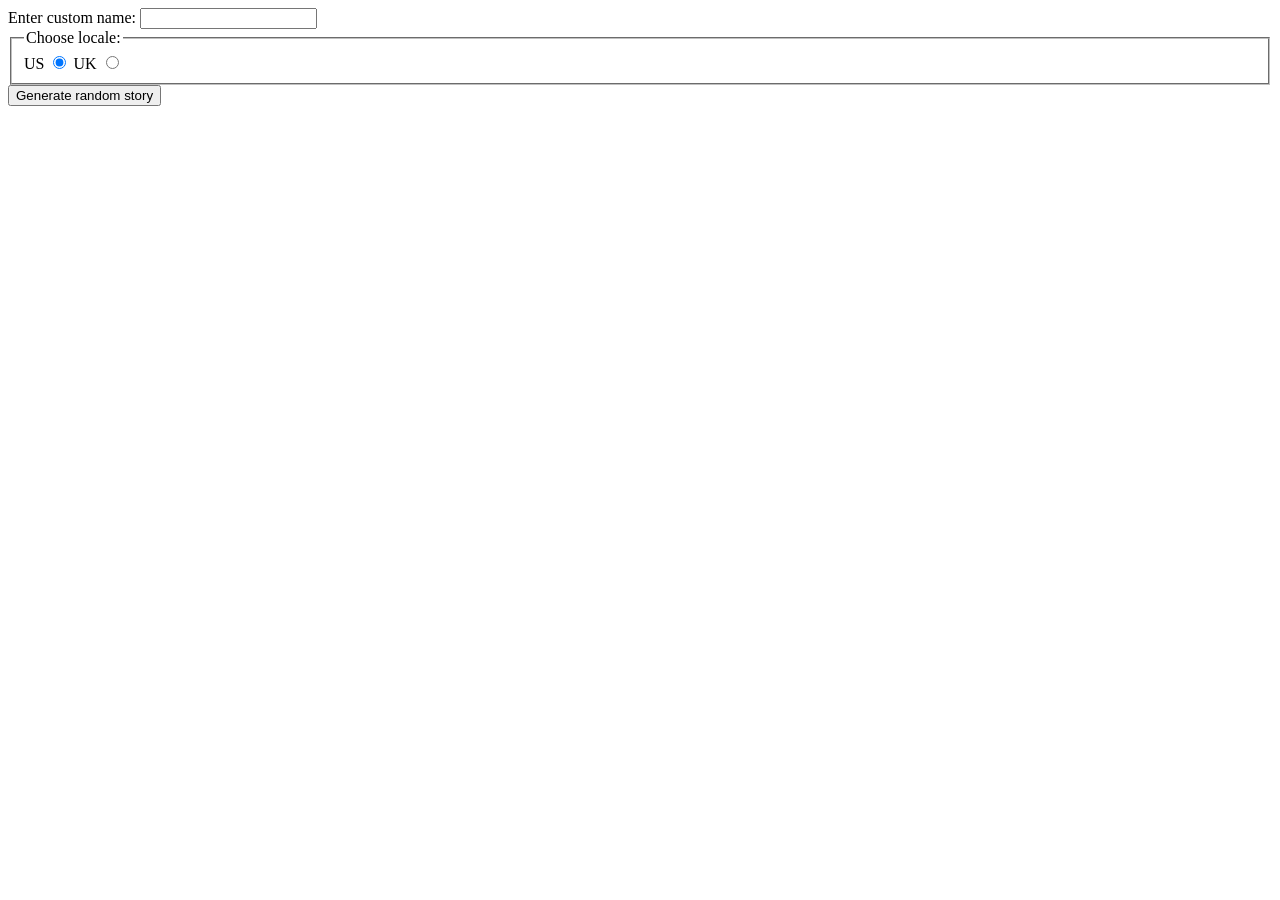
<file: Assignment 4/Part 1/index.html>
<!--
Name: Alex Mitchell
File: index.html
Date: 27 July 2026
A random story generator.
-->
<!doctype html>
<html lang="en">
	<head>
		<meta charset="utf-8">
		<script src="script.js" defer></script>
		<title>Silly Story Generator</title>
	</head>
<div>
  <label for="custom-name">Enter custom name:</label>
  <input id="custom-name" type="text" placeholder="">
</div>
<fieldset>
  <legend>Choose locale:</legend>
  <label for="us">US</label>
  <input id="us" type="radio" name="uk-us" value="us" checked>
  <label for="uk">UK</label>
  <input id="uk" type="radio" name="uk-us" value="uk">
</fieldset>
<div>
  <button class="generate">Generate random story</button>
</div>
<!-- Thanks a lot to Willy Aguirre for his help with the code for this assessment -->
<p class="story"></p>
</file>
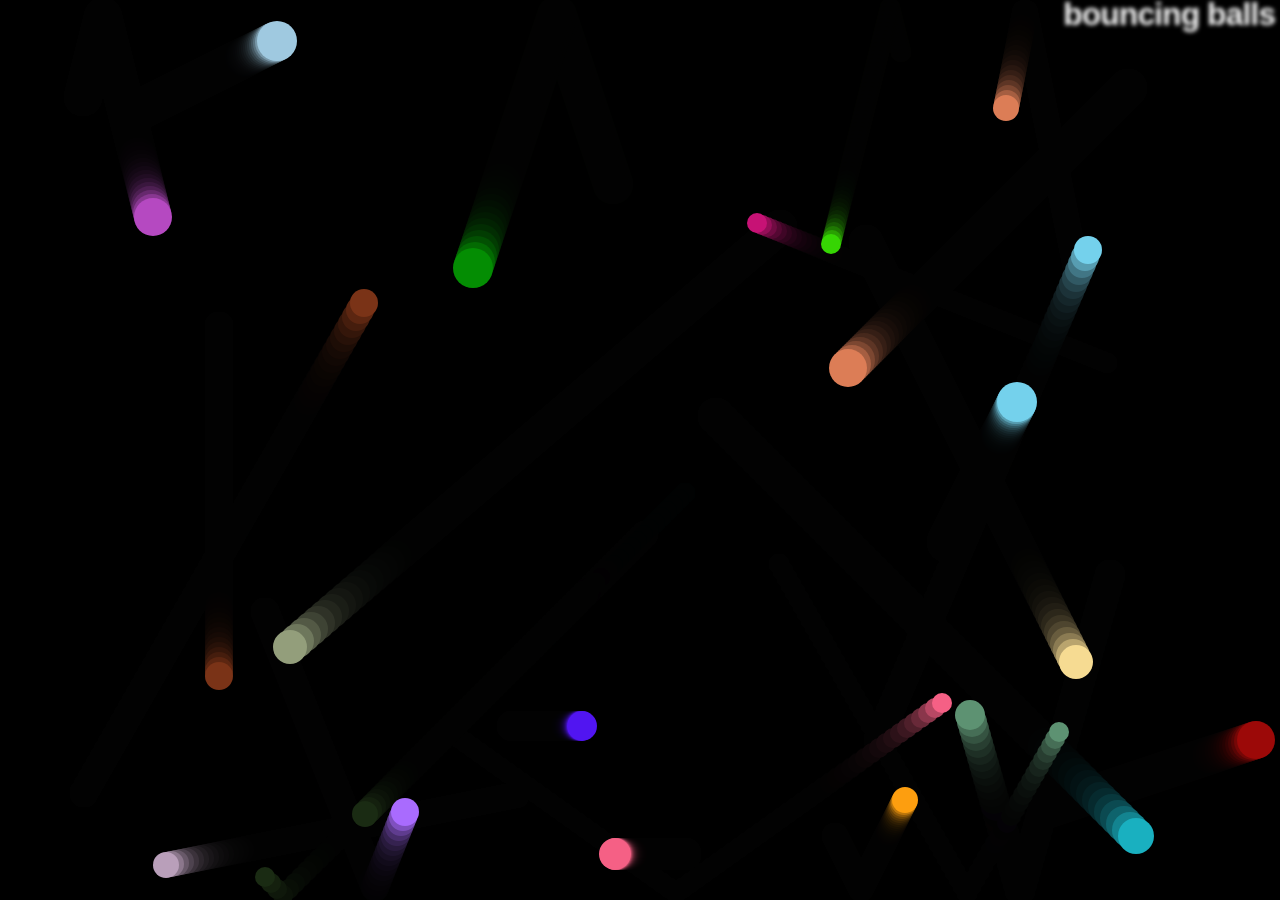
<file: Assignment 4/Part 3/index.html>
<!--
Name: Alex Mitchell
File: index.html
Date: 29 July 2026
Bouncing balls demo.
-->
<!DOCTYPE html>
<html lang="en-US">
  <head>
    <meta charset="utf-8">
    <meta name="viewport" content="width=device-width">
    <title>Bouncing balls</title>
    <link rel="stylesheet" href="style.css">
  </head>

  <body>
    <h1>bouncing balls</h1>
    <canvas></canvas>

    <script src="main.js"></script>
  </body>
</html>
</file>
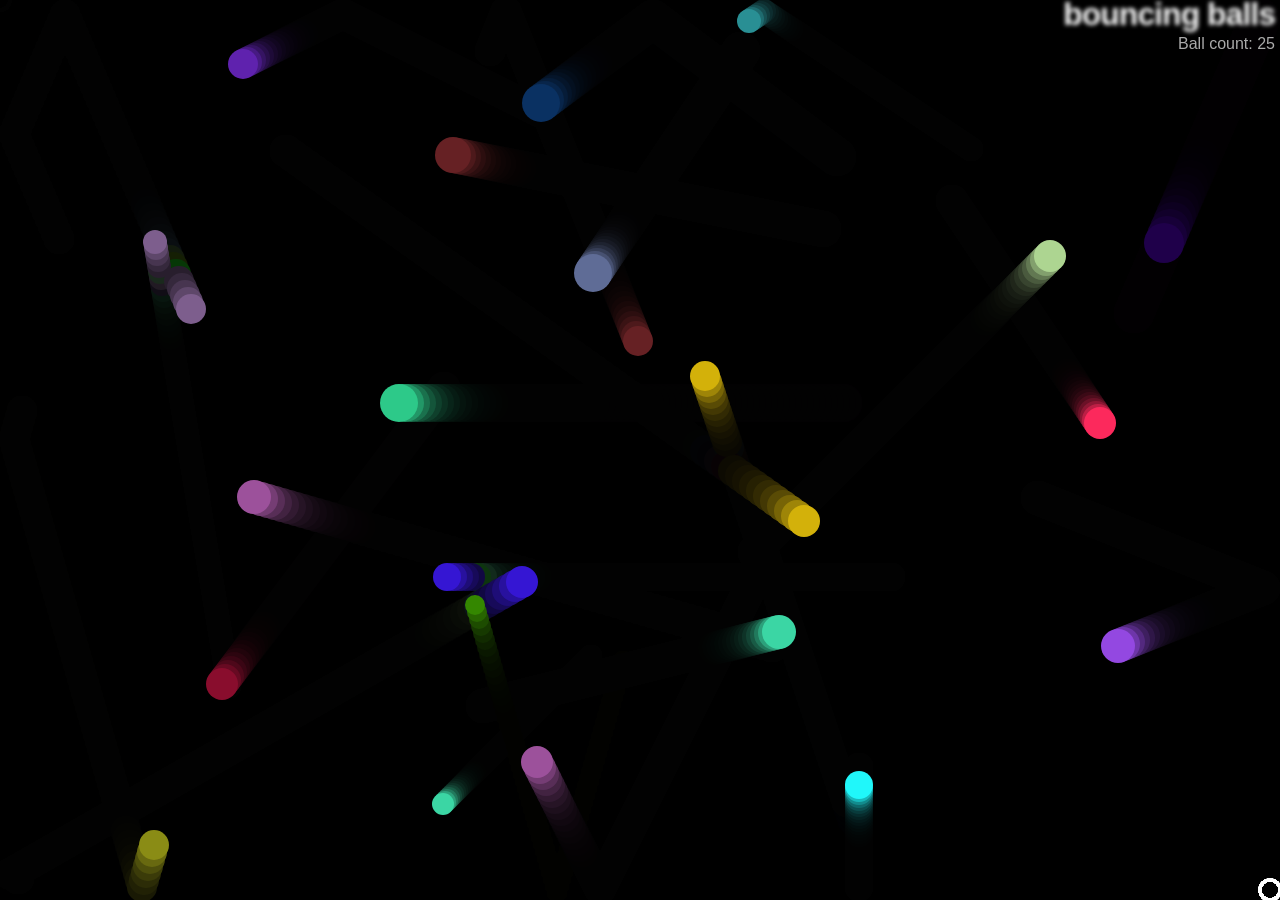
<file: Assignment 4/Part 4/index.html>
<!--
Name: Alex Mitchell
File: index.html
Date: 29 July 2026
Bouncing balls demo.
-->
<!DOCTYPE html>
<html lang="en-US">
  <head>
    <meta charset="utf-8">
    <meta name="viewport" content="width=device-width">
    <title>Bouncing balls</title>
    <link rel="stylesheet" href="style.css">
  </head>

  <body>
    <h1>bouncing balls</h1>
    <p>Ball count: <span id="ball-count">0</span></p>
    <canvas></canvas>

    <script src="main-finished.js"></script>
  </body>
</html>
</file>
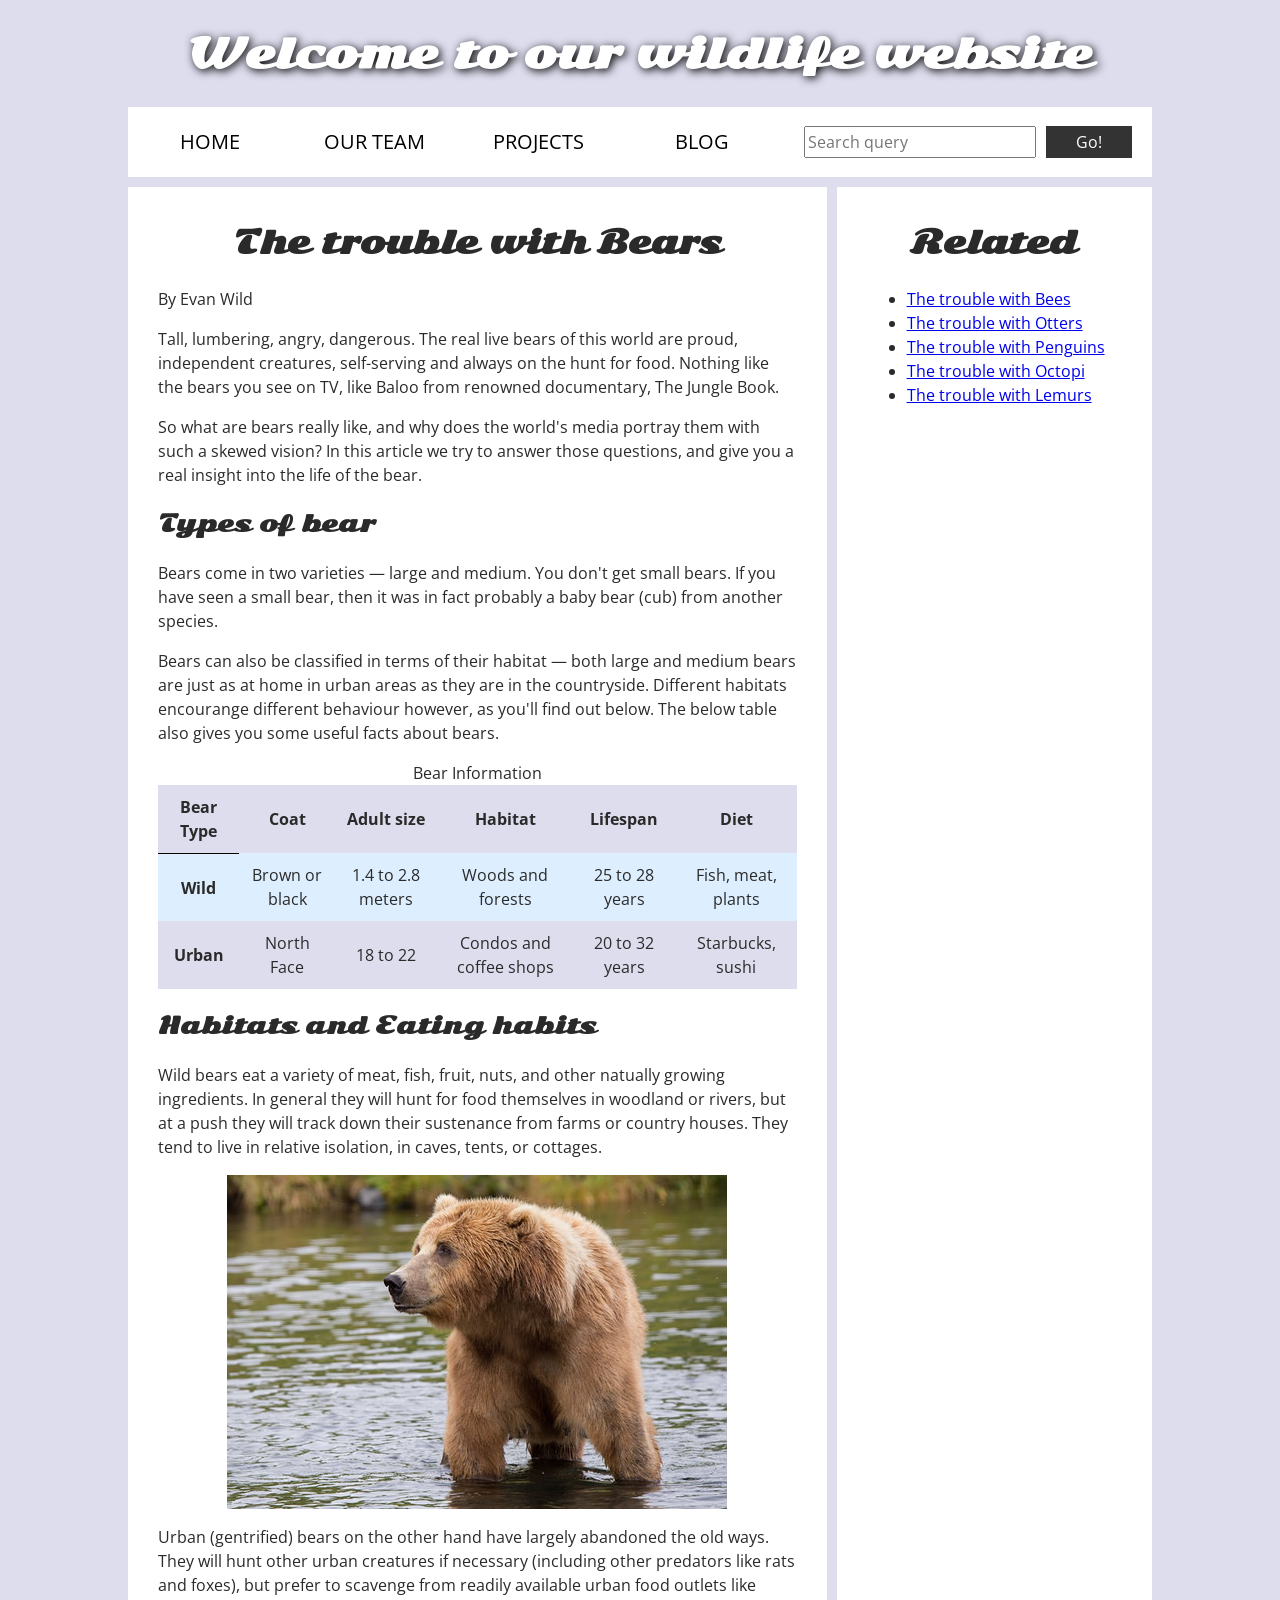
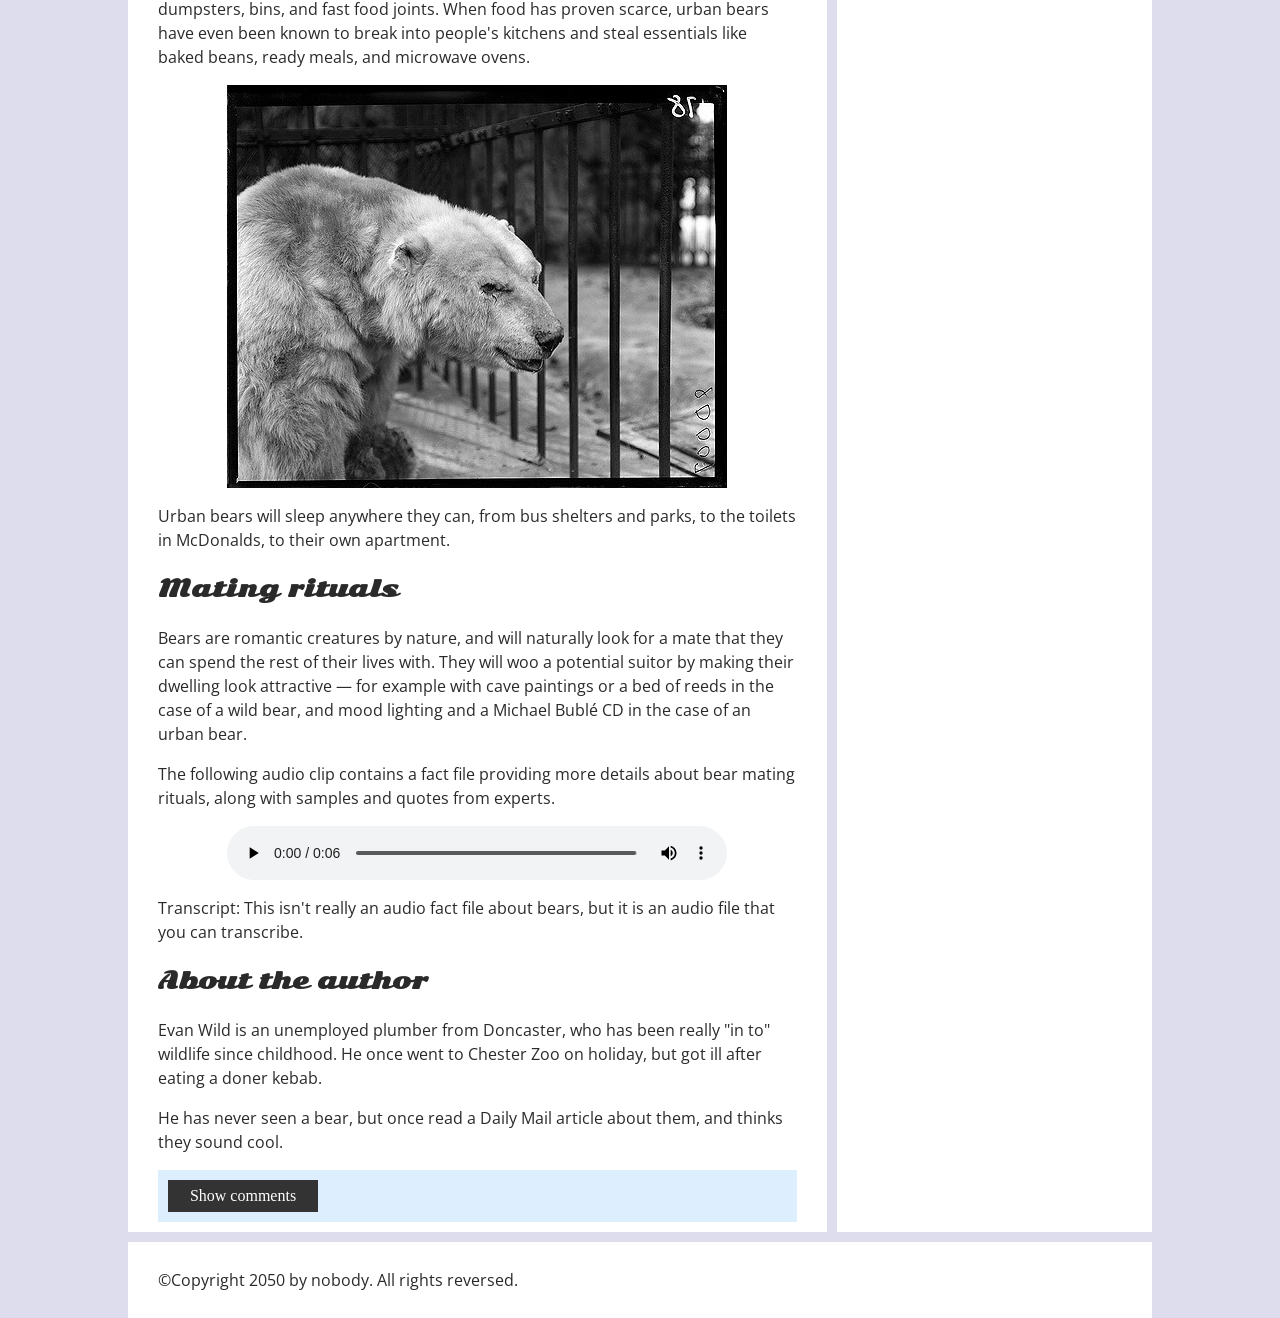
<file: Assignment 5/Part 1/index.html>
<!--
Name: Alexander Mitchell
File: index.html
Date: 06 August 2026
Web accessibility assessment.
-->

<!DOCTYPE html>
<html lang="en">
  <head>
    <meta charset="utf-8">

    <title>Accessibility assessment</title>
    <link href="https://fonts.googleapis.com/css?family=Open+Sans+Condensed:300%7CSonsie+One" rel="stylesheet" type="text/css">
    <link rel="stylesheet" href="style.css">

    <!-- the below three lines are a fix to get HTML5 semantic elements working in old versions of Internet Explorer-->
    <!--[if lt IE 9]>
      <script src="http://html5shiv.googlecode.com/svn/trunk/html5.js"></script>
    <![endif]-->
  </head>

  <body>
    <header>
      <h1>Welcome to our wildlife website</h1>
    </header>

    <nav>
      <ul>
        <li><a href="#">Home</a></li>
        <li><a href="#">Our team</a></li>
        <li><a href="#">Projects</a></li>
        <li><a href="#">Blog</a></li>
      </ul>

      <form class="search">
        <input type="search" name="q" placeholder="Search query" aria-label="Search query">
        <input type="submit" value="Go!">
      </form>
    </nav>

    <main>
      <article>
        <h2>The trouble with Bears</h2>
        <p>By Evan Wild</p>
        <p>Tall, lumbering, angry, dangerous. The real live bears of this world are proud, independent creatures, self-serving and always on the hunt for food. Nothing like the bears you see on TV, like Baloo from renowned documentary, The Jungle Book.</p>
        <p>So what are bears really like, and why does the world's media portray them with such a skewed vision? In this article we try to answer those questions, and give you a real insight into the life of the bear.</p>
        <h3>Types of bear</h3>
        <p>Bears come in two varieties — large and medium. You don't get small bears. If you have seen a small bear, then it was in fact probably a baby bear (cub) from another species.</p>
        <p>Bears can also be classified in terms of their habitat — both large and medium bears are just as at home in urban areas as they are in the countryside. Different habitats encourange different behaviour however, as you'll find out below. The below table also gives you some useful facts about bears.</p>
        <table>
          <caption>Bear Information</caption>
          <thead>
            <tr>
              <th scope="col">Bear Type</th>
              <th>Coat</th>
              <th>Adult size</th>
              <th>Habitat</th>
              <th>Lifespan</th>
              <th>Diet</th>
            </tr>
          </thead>
          <tbody>
            <tr>
              <th scope="row">Wild</th>
              <td>Brown or black</td>
              <td>1.4 to 2.8 meters</td>
              <td>Woods and forests</td>
              <td>25 to 28 years</td>
              <td>Fish, meat, plants</td>
            </tr>
            <tr>
              <th scope="row">Urban</th>
              <td>North Face</td>
              <td>18 to 22</td>
              <td>Condos and coffee shops</td>
              <td>20 to 32 years</td>
              <td>Starbucks, sushi</td>
            </tr>
          </tbody>
        </table>

        <h3>Habitats and Eating habits</h3>
        <p>Wild bears eat a variety of meat, fish, fruit, nuts, and other natually growing ingredients. In general they will hunt for food themselves in woodland or rivers, but at a push they will track down their sustenance from farms or country houses. They tend to live in relative isolation, in caves, tents, or cottages.</p>
        <img src="media/wild-bear.jpg" alt="A wild bear in the woods">
        <p>Urban (gentrified) bears on the other hand have largely abandoned the old ways. They will hunt other urban creatures if necessary (including other predators like rats and foxes), but prefer to scavenge from readily available urban food outlets like dumpsters, bins, and fast food joints. When food has proven scarce, urban bears have even been known to break into people's kitchens and steal essentials like baked beans, ready meals, and microwave ovens.</p>
        <img src="media/urban-bear.jpg" alt="An urban bear in a city">
        <p>Urban bears will sleep anywhere they can, from bus shelters and parks, to the toilets in McDonalds, to their own apartment.</p>
        <h3>Mating rituals</h3>
        <p>Bears are romantic creatures by nature, and will naturally look for a mate that they can spend the rest of their lives with. They will woo a potential suitor by making their dwelling look attractive — for example with cave paintings or a bed of reeds in the case of a wild bear, and mood lighting and a Michael Bublé CD in the case of an urban bear.</p>
        <p>The following audio clip contains a fact file providing more details about bear mating rituals, along with samples and quotes from experts.</p>
        <audio controls>
          <source src="media/bear.mp3" type="audio/mp3">
          <source src="media/bear.ogg" type="audio/ogg">
          <p>It looks like your browser doesn't support HTML5 audio players. You can download <a href="media/bear.mp3">the audio file</a> to listen offline.</p>
        </audio>
        <p>Transcript: This isn't really an audio fact file about bears, but it is an audio file that you can transcribe.</p>

        <aside>

          <h3>About the author</h3>
          <p>Evan Wild is an unemployed plumber from Doncaster, who has been really "in to" wildlife since childhood. He once went to Chester Zoo on holiday, but got ill after eating a doner kebab.</p>
          <p>He has never seen a bear, but once read a Daily Mail article about them, and thinks they sound cool.</p>
        </aside>
        <section class="comments">
          <div class="show-hide">Show comments</div>

          <div class="comment-wrapper">

            <h2>Add comment</h2>

            <form class="comment-form">
              <div class="flex-pair">
                <label for="name">Your name:</label>
                <input type="text" name="name" id="name" placeholder="Enter your name" aria-label="Enter your name">
              </div>
              <div class="flex-pair">
                <label for="comment">Your comment:</label>
                <input type="text" name="comment" id="comment" placeholder="Enter your comment" aria-label="Enter your comment">
              </div>
              <div>
                <input type="submit" value="Submit comment" tabindex="0">
              </div>
            </form>

            <h2>Comments</h2>

            <ul class="comment-container">

              <li>

                <p>Bob Fossil</p>

                <p>Oh I am so glad you taught me all about the big brown angry guys in the woods. With their sniffing little noses and their bad attitudes, they can sure be a menace — I was thinking of putting them all in a truck and driving them outta here. I run a zoo, you know.</p>

              </li>

            </ul>

          </div>
        </section>
      </article>

      <div class="secondary">
        <h2>Related</h2>

        <ul>
          <li><a href="#">The trouble with Bees</a></li>
          <li><a href="#">The trouble with Otters</a></li>
          <li><a href="#">The trouble with Penguins</a></li>
          <li><a href="#">The trouble with Octopi</a></li>
          <li><a href="#">The trouble with Lemurs</a></li>
        </ul>
      </div>
    </main>

    <footer>
      <p>©Copyright 2050 by nobody. All rights reversed.</p>
    </footer>

    <script src="main.js"></script>

  </body>
</html>
</file>
<file: Assignment 1/Part 2/style.css>
/* || General setup */

body {
  margin: 0;
}

html {
  font-size: 10px;
  background-color: darkgrey;
}

body {
  width: 70%;
  min-width: 800px;
  margin: 0 auto;
}

/* || typography */

h1,
h2 {
  font-family: "Cinzel Decorative", cursive;
  color: #2a2a2a;
}

p,
li {
  font-family: "Roboto Condensed", sans-serif;
  color: #2a2a2a;
}

h1 {
  font-size: 4rem;
  text-align: center;
  text-shadow: 2px 2px 10px black;
}

h2 {
  font-size: 3rem;
  text-align: center;
}

p,
li {
  font-size: 1.6rem;
  line-height: 1.5;
}

/* || header layout */

header {
  margin-bottom: 10px;
}

main,
header,
nav,
article,
aside,
footer,
section {
  background-color: #00ff0080;
  padding: 1%;
}

h1 {
  text-transform: uppercase;
  display: flex;
  align-items: center;
  justify-content: center;
  gap: 20px;
}

header img {
  height: 60px;
}

nav ul {
  padding: 0;
  list-style-type: none;
  display: flex;
}

nav li {
  text-align: center;
  flex: 1;
}

nav a {
  font-size: 2rem;
  text-transform: uppercase;
  text-decoration: none;
  color: black;
}

nav a:hover,
nav a:focus {
  color: red;
}

/* || main layout */

main {
  display: flex;
  gap: 10px;
}

article {
  flex: 4;
}

aside {
  flex: 1;
}

aside a {
  display: block;
  float: left;
  width: 50%;
}

aside img {
  max-width: 100%;
}

footer {
  margin-top: 10px;
}
</file>
<file: Assignment 2/Part 1/style.css>
/* type */

body {
  font: 1.2em / 1.5 system-ui;
  margin: 0 auto;
  width: 90%;
  min-width: 800px;
  max-width: 1200px;
}

h1 {
  text-align: center;
}

.copyright {
  font-size: 0.8em;
}

/* nav menu */

ul {
  padding: 0;
  list-style-type: none;
  text-align: center;
  display: flex;
  flex-flow: row wrap;
  justify-content: center;
  align-items: center;
}

li {
  flex: auto;
}

nav a {
  font-size: 1.2em;
  padding: 0 20px;
}

/* General link styles */

a {
  text-decoration: none;
  color: red;
}

a:hover,
a:focus {
  text-decoration: underline;
}

/* header section layout */

header section {
  display: grid;
  grid-template-areas:
    "heading heading"
    "text video"
    "text video";
  grid-template-columns: 1fr 2fr;
  gap: 20px;
}

h1 {
  grid-area: heading;
}

header p {
  grid-area: text;
  margin: 0;
}

video {
  grid-area: video;
  width: 100%;
  border: 1px solid black;
}

/* image floats */

figure {
  float: right;
  margin-left: 20px;
  padding: 20px;
  background: orange;
  border: 1px solid black;
}

figcaption {
  font-size: 0.6em;
}
}
</file>
<file: Assignment 2/Part 2/style.css>
html {
  font-family: sans-serif;
}

table {
  border-collapse: collapse;
  border: 2px solid rgb(200 200 200);
  letter-spacing: 1px;
  font-size: 0.8rem;
}

td,
th {
  border: 1px solid rgb(190 190 190);
  padding: 10px 20px;
}

th {
  background-color: rgb(235 235 235);
}

td {
  text-align: center;
}

tr:nth-child(even) td {
  background-color: rgb(250 250 250);
}

tr:nth-child(odd) td {
  background-color: rgb(245 245 245);
}

caption {
  padding: 10px;
}

.column-border {
  border: 2px solid black;
}
</file>
<file: Assignment 3/Part 1/style.css>
html {
	background-color: white;
}

body {
	font: 1.2em / 1.5 system-ui;
	padding: 20px;
	width: 500px;
	background: #efefef;
	margin: 0 auto 0;
}
ul {
	background-color: white;
	padding: 30px;
	border: 5px solid purple;
	border-radius: 20px;
}
h1 {
	color: darkslategray;
	border-bottom: 10px dotted purple;
	font-size: 2em;
}
h2 {
	font-style: italic;
	font-size: 1.5em;
}
.job-title {
	color: darkslategray;
	font-weight: bold;
}
a:link {
	color: green;
}
a:hover, a:focus {
	color: darkgreen;
	text-decoration: none;
}
</file>
<file: Assignment 3/Part 2/style.css>
/* General setup */

* {
  box-sizing: border-box;
}

body {
  margin: 0 auto;
  padding: 0 20px;
  min-width: 980px;
  max-width: 1400px;
  font-family: "Georgia", serif;
  font-size: 1.2em;
  line-height: 32px;
  letter-spacing: 0.1em;
}

/* Layout */

main {
  display: grid;
  grid-template-columns: 5fr 2fr 2fr;
  gap: 40px;
  padding: 20px 0;
}

/* header and footer */

header {
  border-bottom: 5px solid #aa6666;
}

footer {
  border-top: 5px solid #aa6666;
}

footer p {
  text-align: center;
}

/*headings*/

h1, h2 {
	font-family: "Roboto Slab", serif;
	font-size: 1.5em;
	letter-spacing: 0.05em;
}

h1 {
	text-align: center;
}

h2 {
	margin-bottom: 0;
}

/*paragraphs and lists*/

h2 + p {
	text-indent: 2rem;
}

li, p {
	line-height: 30px;
	margin-bottom: 20px;
	margin-top: 20px;
}

ul {
	list-style-type: square;
}

/*links*/

a:link {
	color: #aa6666;
}

a:visited {
	color: #aa6666;
}

a:hover {
	color: #aa6666;
	text-decoration: none;
}

a:focus {
	color: #aa6666;
	text-decoration: none;
	outline: 0;
}

a[href*='http'] {
	background: no-repeat url("external-link-52.png") right; 
	background-position: top right;
	background-size: 12px 12px;
	padding-right: 0.7rem;
}

/*nav menu*/

nav li {
	font-family: "Roboto Slab", serif;
	text-transform: uppercase;
	text-align: center;
	list-style-type: none;
	font-weight: bold;
}
nav li a {
	border: 2px solid #aa6666;
	width: 100%;
	padding: 10% 0%;
	display: inline-block;
	text-decoration: none;
}
}
</file>
<file: Assignment 3/Part 3/style.css>
* {
    box-sizing: border-box;
}

body {
    background-color: white;
    color: #333333;
    margin: 0;
    font: 1.2em / 1.6 sans-serif;
}

img {
    max-width: 100%;
    display: block;
    border: 1px solid black;
}

.logo {
	font-size: 200%;
    padding: 50px 20px;
    margin: 0 auto;
    max-width: 980px;
}

.grid {
    margin: 0 auto;
    max-width: 980px;
	display: grid;
	grid-template-columns: 3fr 1fr;
	gap: 20px;
}

nav {
    background-color: black;
    padding: 0.5em;
	position: sticky;
	top: 0;
}

nav ul {
    margin: 0 50px;
    padding: 0;
    list-style: none;
    display: flex;
    gap: 200px;
}

nav a {
    color: white;
    text-decoration: none;
    padding: 0.5em 1em;
}

.photos {
    list-style: none;
    margin: 0;
    padding: 0;
	display: grid;
	grid-template-columns: 1fr 1fr;
	gap: 5px;
}

.feature {
    width: 200px;
	float:left;
	margin-bottom: 15px;
	margin-right: 15px;
}
</file>
<file: Assignment 4/Part 3/style.css>
html, body {
  margin: 0;
}

html {
  font-family: 'Helvetica Neue', Helvetica, Arial, sans-serif;
  height: 100%;
}

body {
  overflow: hidden;
  height: inherit;
}

h1 {
  font-size: 2rem;
  letter-spacing: -1px;
  position: absolute;
  margin: 0;
  top: -4px;
  right: 5px;

  color: transparent;
  text-shadow: 0 0 4px white;
}
</file>
<file: Assignment 4/Part 4/style.css>
html, body {
  margin: 0;
}

html {
  font-family: 'Helvetica Neue', Helvetica, Arial, sans-serif;
  height: 100%;
}

body {
  overflow: hidden;
  height: inherit;
}

h1 {
  font-size: 2rem;
  letter-spacing: -1px;
  position: absolute;
  margin: 0;
  top: -4px;
  right: 5px;

  color: transparent;
  text-shadow: 0 0 4px white;
}

p {
  position: absolute;
  margin: 0;
  top: 35px;
  right: 5px;
  color: #aaaaaa;
}
</file>
<file: Assignment 5/Part 1/style.css>
/* || General setup */

html, body {
  margin: 0;
  padding: 0;
}

html {
  font-size: 10px;
  background-color: #dde;
}

body {
  width: 80%;
  min-width: 1024px;
  margin: 0 auto;
}

/* || typography */

h1, h2, h3, h4, h5, h6 {
  font-family: 'Sonsie One', cursive;
  color: #2a2a2a;
}

p, input, li, table, label {
  font-family: 'Open Sans Condensed', sans-serif;
  color: #2a2a2a;
}

h1 {
  font-size: 4rem;
  text-align: center;
  color: white;
  text-shadow: 2px 2px 10px black;
}

h2 {
  font-size: 3rem;
  text-align: center;
}

h3 {
  font-size: 2.2rem;
}

p, li, table {
  font-size: 1.6rem;
  line-height: 1.5;
}

/* || header layout */

nav, article, footer, .secondary {
  background-color: white;
}

article, footer, .secondary {
  padding: 10px 30px;
}

article {
  margin-right: 10px;
}

nav {
  height: 50px;
  background-color: ff80ff;
  display: flex;
  padding: 1% 0;
  margin-bottom: 10px;
}

nav ul {
  padding: 0;
  list-style-type: none;
  flex: 2;
  display: flex;
}

nav li {
  display: inline;
  text-align: center;
  flex: 1;
}

nav a {
  display: inline-block;
  font-size: 2rem;
  text-transform: uppercase;
  text-decoration: none;
  color: black;
}

nav .search {
  flex: 1;
  display: flex;
  align-items: center;
  height: 100%;
  padding: 0 2em;
}

.search input {
  font-size: 1.6rem;
  height: 32px;
}

.search input[type="search"] {
  flex: 3;
}

.search input[type="submit"] {
  flex: 1;
  margin-left: 1rem;
  background: #333;
  border: 0;
  color: white;
}

/* || main layout */

main {
  display: flex;
}

article {
  flex: 5;
}

.secondary {
  flex: 2;
}

footer {
  margin-top: 10px;
}

/* Table styling */

table {
  width: 100%;
  background-color: #dde;
  border-collapse: collapse;
}

th, td {
  padding: 10px;
}

td {
  text-align: center;
}

th[scope="col"] {
  border-bottom: 1px solid black;
}

tbody tr:nth-child(odd) {
  background-color: #def;
}

/* styling content images and audio */

img, audio {
  display: block;
  margin: 0 auto;
}

audio {
  width: 500px;
}

/* Comments styling */

.comments {
  background-color: #def;
  padding: 10px;
}

.show-hide {
  cursor: pointer;
}

.comments h2 {
  font-size: 2rem;
}

.comments h2:nth-of-type(2) {
  margin-bottom: 0;
}

.comment-form {
  margin-bottom: 3rem;
}

.comment-form .flex-pair {
  display: flex;
  padding: 0 3rem 1rem;
}

.comment-form label {
  align-self: center;
  flex: 2;
  text-align: right;
}

.comment-form input {
  margin-left: 1rem;
  flex: 6;
}

.show-hide {
  text-align: center;
  width: 150px;
}

.comment-form input, .comment-form label, .show-hide {
  font-size: 1.6rem;
  line-height: 32px;
}

.comment-form input[type="submit"], .show-hide {
  background: #333;
  border: 0;
  color: white;
}

.comment-form input[type="submit"] {
  width: 30%;
  display: block;
  margin: 0 auto;
}

.comment-container {
  margin-top: 0;
}

.comment-container li {
  list-style-type: none;
  display: flex;
}

.comment-container li p:nth-child(1) {
  flex: 1;
  font-weight: bold;
}

.comment-container li p:nth-child(2) {
  flex: 5;
}
</file>
